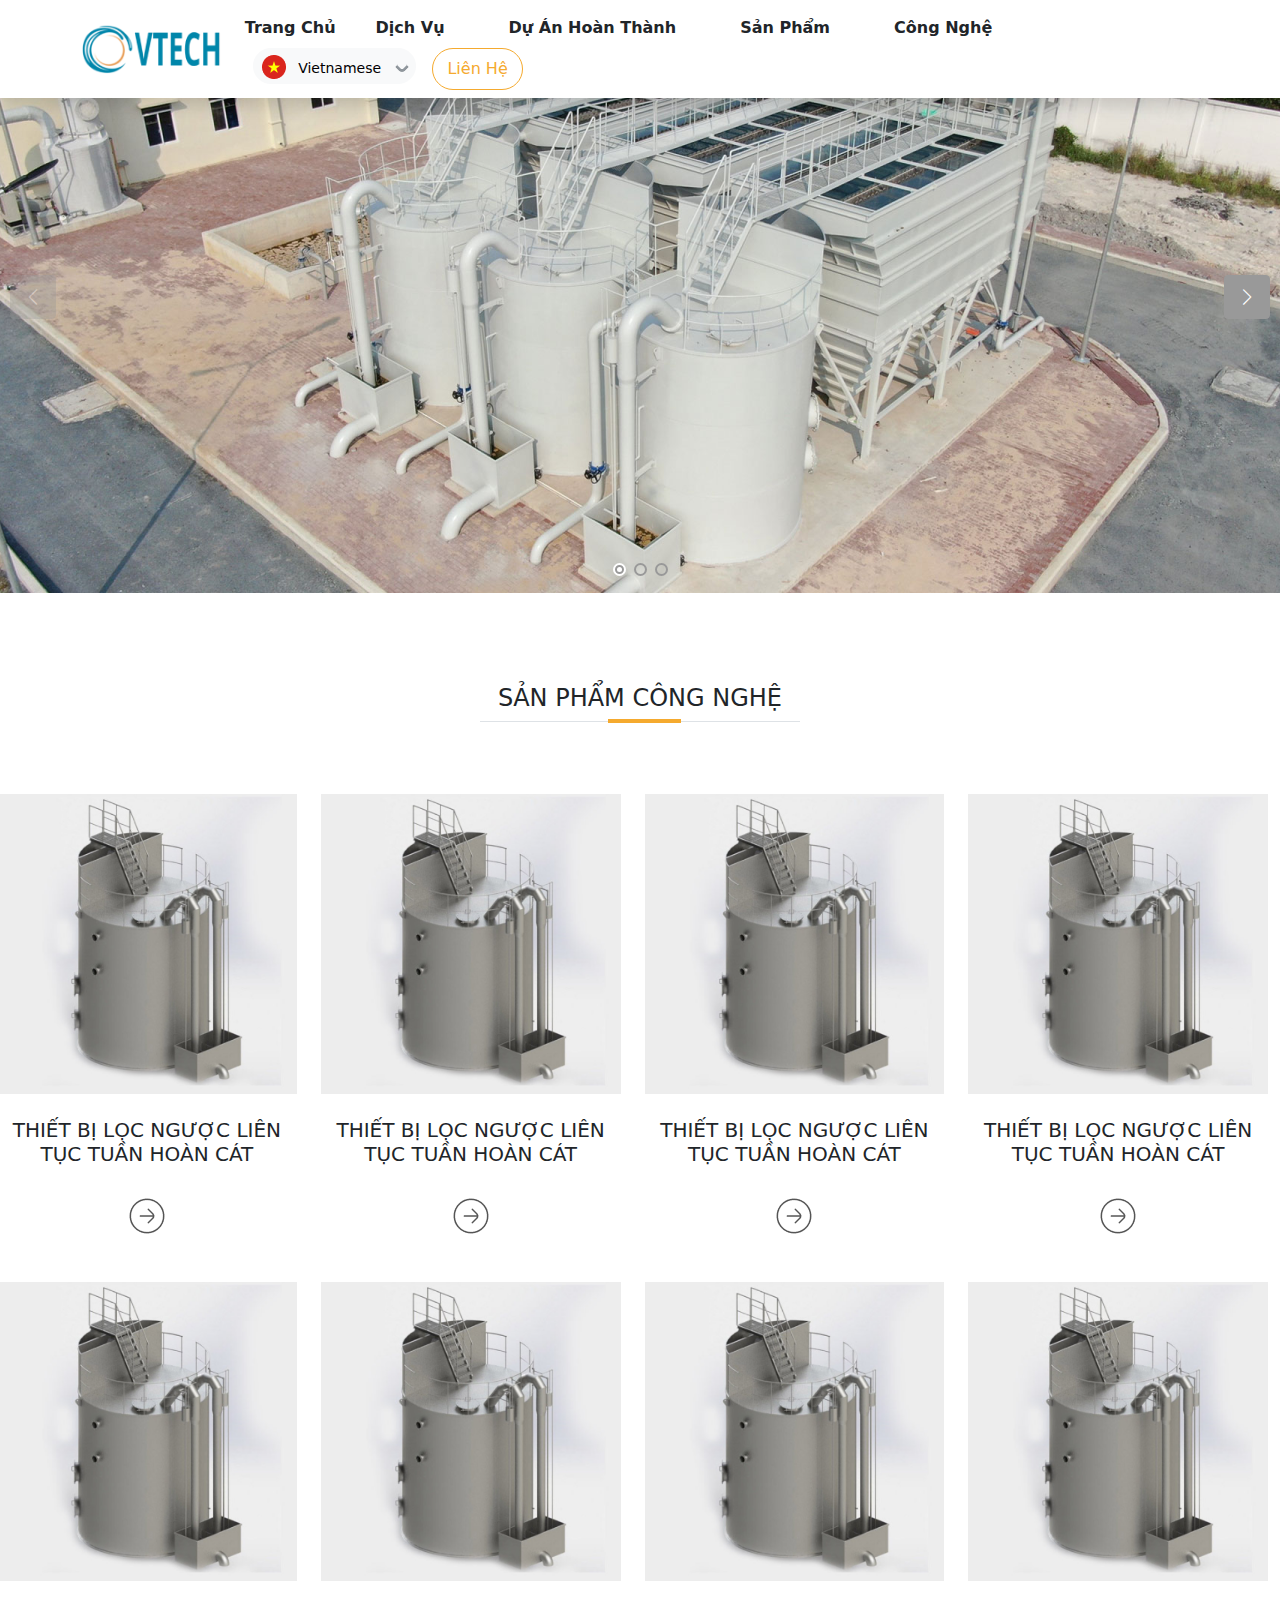
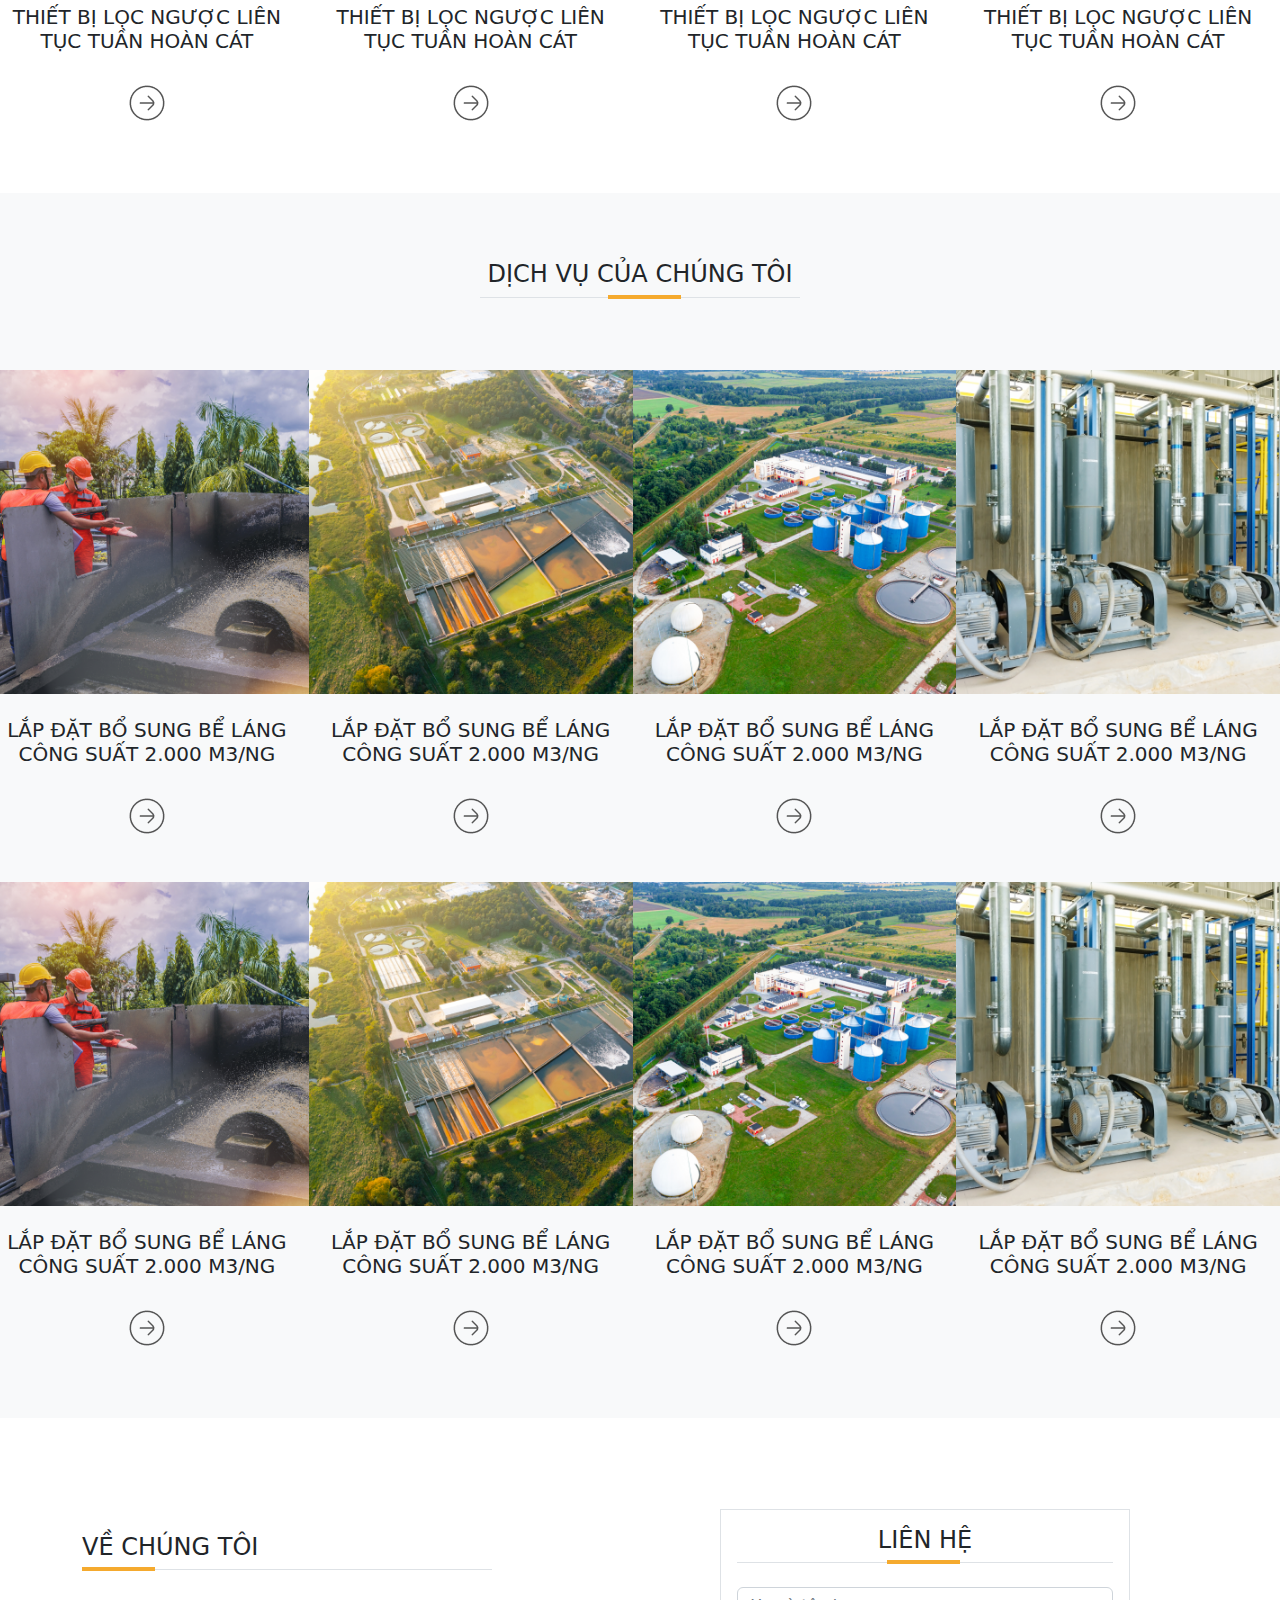
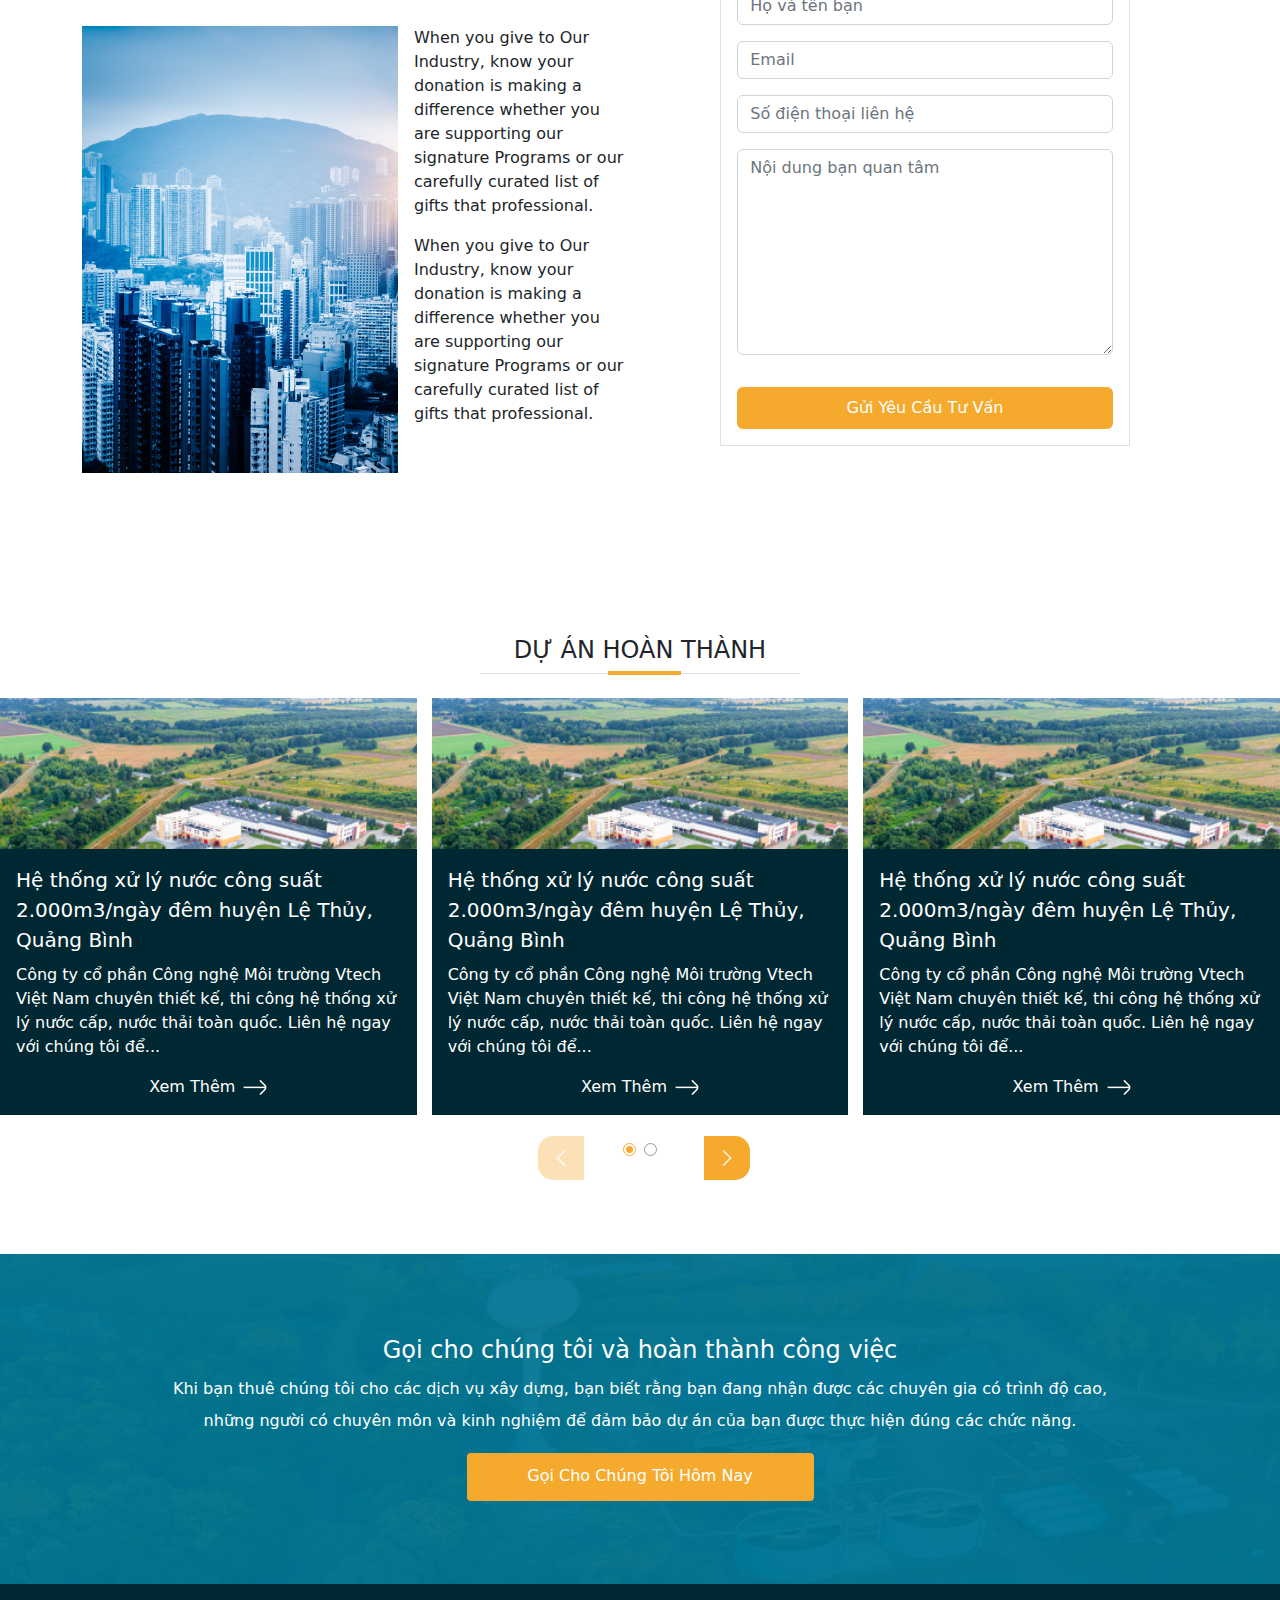
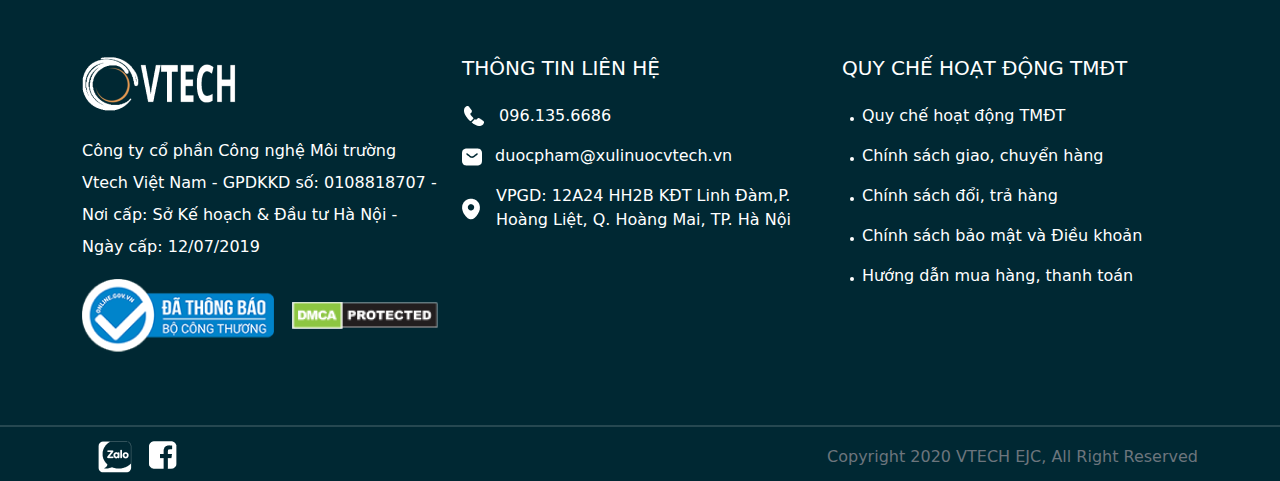
<file: index.html>
<!doctype html>
<html lang="en">
<head>
    <meta charset="utf-8">
    <meta name="viewport" content="width=device-width, initial-scale=1">
    <title>Vtech</title>
    <link href="./plugins/bootstrap@5.2.1/css/bootstrap.css" rel="stylesheet">
    <link href="./plugins/swiper@8/swiper-bundle.min.css" rel="stylesheet">
    <link href="./styles/home.css" rel="stylesheet">
    <link href="./styles/common.css" rel="stylesheet">
</head>
<body>
    <header>
        <section class="desktop fixed-top bg-white shadow">
            <div class="container">
                <nav class="navbar navbar-expand-lg sticky-top bg-white d-flex justify-content-around">
                    <a class="navbar-brand" href="#"><img src="./images/logo.png" alt="logo" class="img-fluid"></a>
                    <ul class="nav">
                        <li class="nav-item pr-4 fw-bold"><a href="#" class="nav-link link-dark px-2 active" aria-current="page">Trang Chủ</a></li>
                        <li class="nav-item px-4 fw-bold"><a href="#" class="nav-link link-dark px-2">Dịch Vụ</a></li>
                        <li class="nav-item px-4 fw-bold"><a href="#" class="nav-link link-dark px-2">Dự Án Hoàn Thành</a></li>
                        <li class="nav-item px-4 fw-bold"><a href="#" class="nav-link link-dark px-2">Sản Phẩm</a></li>
                        <li class="nav-item px-4 fw-bold"><a href="#" class="nav-link link-dark px-2">Công Nghệ</a></li>
                        <li class="nav-item px-3">
                            <div class="dropdown">
                                <button class="btn btn-light dropdown-toggle btn-sm rounded-pill" type="button" data-bs-toggle="dropdown" aria-expanded="false">
                                    <span><img class="align-text-top img-fluid" src="./images/flags/vn.png" alt="vn"></span>
                                    <span class="px-2 align-bottom">Vietnamese</span>
                                </button>
                                <ul class="dropdown-menu">
                                    <li>
                                        <a class="dropdown-item mb-3 active" href="#"><img class="align-bottom img-fluid" src="./images/flags/vn-1.png" alt="vn"><small class="px-3">Vietnamese</small></a>
                                    </li>
                                    <li>
                                        <a class="dropdown-item" href="#"><img class="align-bottom img-fluid" src="./images/flags/us-1.png" alt="us"><small class="px-3">English</small></a>
                                    </li>
                                </ul>
                            </div>
                        </li>
                        <li class="nav-item contact"><a href="#" class="nav-link link-dark px-2 border rounded-pill text-center">Liên Hệ</a></li>
                    </ul>
                </nav>
            </div>
        </section>
        <section class="mobile position-relative" style="display: none">
            <div class="d-flex justify-content-between align-items-center">
                <a data-bs-toggle="offcanvas" href="#offcanvas" role="button" aria-controls="offcanvasMenu">
                    <span class="menu" data-class="left">
                        <span class="line"></span>
                        <span class="line short"></span>
                        <span class="line"></span>
                    </span>
                </a>
                <a class="px-3" href="#"><img src="./images/logo.png" alt="logo" class="img-fluid"></a>
                <div class="contact"><a href="#" class="px-4 py-2 rounded-pill text-center text-decoration-none">Liên Hệ</a></div>
            </div>
            <div class="offcanvas offcanvas-start" tabindex="-1" id="offcanvas" aria-labelledby="offcanvasMenu">
                <div class="offcanvas-header justify-content-start">
                    <a data-bs-dismiss="offcanvas" aria-label="Close" type="button">
                        <span class="menu" data-class="left">
                            <span class="line"></span>
                            <span class="line short"></span>
                            <span class="line"></span>
                        </span>
                    </a>
                    <a class="px-5 mx-3" href="#"><img src="./images/logo.png" alt="logo" class="img-fluid"></a>
                </div>
                <div class="offcanvas-body">
                    <ul class="nav d-flex flex-column mb-3">
                        <li class="nav-item fw-bold"><a href="#" class="nav-link link-dark px-2 active" aria-current="page">Trang Chủ</a></li>
                        <li class="nav-item fw-bold"><a href="#" class="nav-link link-dark px-2">Dịch Vụ</a></li>
                        <li class="nav-item fw-bold"><a href="#" class="nav-link link-dark px-2">Dự Án Hoàn Thành</a></li>
                        <li class="nav-item fw-bold"><a href="#" class="nav-link link-dark px-2">Sản Phẩm</a></li>
                        <li class="nav-item fw-bold"><a href="#" class="nav-link link-dark px-2">Công Nghệ</a></li>
                        <li class="nav-item">
                            <div class="dropdown">
                                <button class="btn btn-light dropdown-toggle btn-sm rounded-pill" type="button" data-bs-toggle="dropdown" aria-expanded="false">
                                    <span><img class="align-text-top img-fluid" src="./images/flags/vn.png" alt="vn"></span>
                                    <span class="px-2 align-bottom">Vietnamese</span>
                                </button>
                                <ul class="dropdown-menu">
                                    <li>
                                        <a class="dropdown-item mb-3 active" href="#"><img class="align-bottom img-fluid" src="./images/flags/vn-1.png" alt="vn"><small class="px-3">Vietnamese</small></a>
                                    </li>
                                    <li>
                                        <a class="dropdown-item" href="#"><img class="align-bottom img-fluid" src="./images/flags/us-1.png" alt="us"><small class="px-3">English</small></a>
                                    </li>
                                </ul>
                            </div>
                        </li>
                    </ul>
                </div>
            </div>
        </section>
        <section class="home-slider">
            <div class="swiper">
                <div class="swiper-wrapper">
                    <div class="swiper-slide"><img data-src="./images/banner.png" src="./images/banner.png" class="swiper-lazy w-100" alt="banner"></div>
                    <div class="swiper-slide"><img data-src="./images/banner-1.png" src="./images/banner-1.png" class="swiper-lazy w-100" alt="banner-1"></div>
                    <div class="swiper-slide"><img data-src="./images/banner-1.png" src="./images/banner-1.png" class="swiper-lazy w-100" alt="banner-1"></div>
                </div>
                <div class="swiper-pagination"></div>
                <div class="swiper-button-prev"></div>
                <div class="swiper-button-next"></div>
            </div>
        </section>
    </header>
    <main>
        <section class="home-product">
            <h2 class="text-center border-bottom m-auto pb-2 w-25 position-relative fs-4">SẢN PHẨM CÔNG NGHỆ</h2>
            <div class="row g-4 py-5 row-cols-1 row-cols-lg-4">
                <div class="col">
                    <div class="feature position-relative mb-4">
                        <div class="intro">
                            <a href="product.html"><img src="./images/products/product-1.png" class="w-100" alt="product"></a>
                            <h3 class="fs-5 py-4 text-center">THIẾT BỊ LỌC NGƯỢC LIÊN TỤC TUẦN HOÀN CÁT</h3>
                            <a href="#" class="d-flex justify-content-center align-items-center"><img src="./images/icons/icon-1.png" class="img-fluid" alt="icon"></a>
                        </div>
                        <div class="desc w-100 position-absolute text-center text-white d-flex justify-content-center align-items-center flex-column px-3 invisible">
                            <h3 class="fs-3 py-4 text-center">THIẾT BỊ LỌC NGƯỢC LIÊN TỤC TUẦN HOÀN CÁT</h3>
                            <p class="lh-lg">At Nordic Water, we are passionate about what we do. We know how important it is. Many people take clean water for granted and assume there is an unlimited supply available.</p>
                            <a href="#" class="d-flex justify-content-center align-items-center"><img src="./images/icons/icon-2.png" class="img-fluid" alt="icon"></a>
                        </div>
                    </div>
                </div>
                <div class="col">
                    <div class="feature position-relative mb-4">
                        <div class="intro">
                            <a href="product.html"><img src="./images/products/product-1.png" class="w-100" alt="product"></a>
                            <h3 class="fs-5 py-4 text-center">THIẾT BỊ LỌC NGƯỢC LIÊN TỤC TUẦN HOÀN CÁT</h3>
                            <a href="#" class="d-flex justify-content-center align-items-center"><img src="./images/icons/icon-1.png" class="img-fluid" alt="icon"></a>
                        </div>
                        <div class="desc w-100 position-absolute text-center text-white d-flex justify-content-center align-items-center flex-column px-3 invisible">
                            <h3 class="fs-3 py-4 text-center">THIẾT BỊ LỌC NGƯỢC LIÊN TỤC TUẦN HOÀN CÁT</h3>
                            <p class="lh-lg">At Nordic Water, we are passionate about what we do. We know how important it is. Many people take clean water for granted and assume there is an unlimited supply available.</p>
                            <a href="#" class="d-flex justify-content-center align-items-center"><img src="./images/icons/icon-2.png" class="img-fluid" alt="icon"></a>
                        </div>
                    </div>
                </div>
                <div class="col">
                    <div class="feature position-relative mb-4">
                        <div class="intro">
                            <a href="product.html"><img src="./images/products/product-1.png" class="w-100" alt="product"></a>
                            <h3 class="fs-5 py-4 text-center">THIẾT BỊ LỌC NGƯỢC LIÊN TỤC TUẦN HOÀN CÁT</h3>
                            <a href="#" class="d-flex justify-content-center align-items-center"><img src="./images/icons/icon-1.png" class="img-fluid" alt="icon"></a>
                        </div>
                        <div class="desc w-100 position-absolute text-center text-white d-flex justify-content-center align-items-center flex-column px-3 invisible">
                            <h3 class="fs-3 py-4 text-center">THIẾT BỊ LỌC NGƯỢC LIÊN TỤC TUẦN HOÀN CÁT</h3>
                            <p class="lh-lg">At Nordic Water, we are passionate about what we do. We know how important it is. Many people take clean water for granted and assume there is an unlimited supply available.</p>
                            <a href="#" class="d-flex justify-content-center align-items-center"><img src="./images/icons/icon-2.png" class="img-fluid" alt="icon"></a>
                        </div>
                    </div>
                </div>
                <div class="col">
                    <div class="feature position-relative mb-4">
                        <div class="intro">
                            <a href="product.html"><img src="./images/products/product-1.png" class="w-100" alt="product"></a>
                            <h3 class="fs-5 py-4 text-center">THIẾT BỊ LỌC NGƯỢC LIÊN TỤC TUẦN HOÀN CÁT</h3>
                            <a href="#" class="d-flex justify-content-center align-items-center"><img src="./images/icons/icon-1.png" class="img-fluid" alt="icon"></a>
                        </div>
                        <div class="desc w-100 position-absolute text-center text-white d-flex justify-content-center align-items-center flex-column px-3 invisible">
                            <h3 class="fs-3 py-4 text-center">THIẾT BỊ LỌC NGƯỢC LIÊN TỤC TUẦN HOÀN CÁT</h3>
                            <p class="lh-lg">At Nordic Water, we are passionate about what we do. We know how important it is. Many people take clean water for granted and assume there is an unlimited supply available.</p>
                            <a href="#" class="d-flex justify-content-center align-items-center"><img src="./images/icons/icon-2.png" class="img-fluid" alt="icon"></a>
                        </div>
                    </div>
                </div>
                <div class="col">
                    <div class="feature position-relative mb-4">
                        <div class="intro">
                            <a href="product.html"><img src="./images/products/product-1.png" class="w-100" alt="product"></a>
                            <h3 class="fs-5 py-4 text-center">THIẾT BỊ LỌC NGƯỢC LIÊN TỤC TUẦN HOÀN CÁT</h3>
                            <a href="#" class="d-flex justify-content-center align-items-center"><img src="./images/icons/icon-1.png" class="img-fluid" alt="icon"></a>
                        </div>
                        <div class="desc w-100 position-absolute text-center text-white d-flex justify-content-center align-items-center flex-column px-3 invisible">
                            <h3 class="fs-3 py-4 text-center">THIẾT BỊ LỌC NGƯỢC LIÊN TỤC TUẦN HOÀN CÁT</h3>
                            <p class="lh-lg">At Nordic Water, we are passionate about what we do. We know how important it is. Many people take clean water for granted and assume there is an unlimited supply available.</p>
                            <a href="#" class="d-flex justify-content-center align-items-center"><img src="./images/icons/icon-2.png" class="img-fluid" alt="icon"></a>
                        </div>
                    </div>
                </div>
                <div class="col">
                    <div class="feature position-relative mb-4">
                        <div class="intro">
                            <a href="product.html"><img src="./images/products/product-1.png" class="w-100" alt="product"></a>
                            <h3 class="fs-5 py-4 text-center">THIẾT BỊ LỌC NGƯỢC LIÊN TỤC TUẦN HOÀN CÁT</h3>
                            <a href="#" class="d-flex justify-content-center align-items-center"><img src="./images/icons/icon-1.png" class="img-fluid" alt="icon"></a>
                        </div>
                        <div class="desc w-100 position-absolute text-center text-white d-flex justify-content-center align-items-center flex-column px-3 invisible">
                            <h3 class="fs-3 py-4 text-center">THIẾT BỊ LỌC NGƯỢC LIÊN TỤC TUẦN HOÀN CÁT</h3>
                            <p class="lh-lg">At Nordic Water, we are passionate about what we do. We know how important it is. Many people take clean water for granted and assume there is an unlimited supply available.</p>
                            <a href="#" class="d-flex justify-content-center align-items-center"><img src="./images/icons/icon-2.png" class="img-fluid" alt="icon"></a>
                        </div>
                    </div>
                </div>
                <div class="col">
                    <div class="feature position-relative mb-4">
                        <div class="intro">
                            <a href="product.html"><img src="./images/products/product-1.png" class="w-100" alt="product"></a>
                            <h3 class="fs-5 py-4 text-center">THIẾT BỊ LỌC NGƯỢC LIÊN TỤC TUẦN HOÀN CÁT</h3>
                            <a href="#" class="d-flex justify-content-center align-items-center"><img src="./images/icons/icon-1.png" class="img-fluid" alt="icon"></a>
                        </div>
                        <div class="desc w-100 position-absolute text-center text-white d-flex justify-content-center align-items-center flex-column px-3 invisible">
                            <h3 class="fs-3 py-4 text-center">THIẾT BỊ LỌC NGƯỢC LIÊN TỤC TUẦN HOÀN CÁT</h3>
                            <p class="lh-lg">At Nordic Water, we are passionate about what we do. We know how important it is. Many people take clean water for granted and assume there is an unlimited supply available.</p>
                            <a href="#" class="d-flex justify-content-center align-items-center"><img src="./images/icons/icon-2.png" class="img-fluid" alt="icon"></a>
                        </div>
                    </div>
                </div>
                <div class="col">
                    <div class="feature position-relative mb-4">
                        <div class="intro">
                            <a href="product.html"><img src="./images/products/product-1.png" class="w-100" alt="product"></a>
                            <h3 class="fs-5 py-4 text-center">THIẾT BỊ LỌC NGƯỢC LIÊN TỤC TUẦN HOÀN CÁT</h3>
                            <a href="#" class="d-flex justify-content-center align-items-center"><img src="./images/icons/icon-1.png" class="img-fluid" alt="icon"></a>
                        </div>
                        <div class="desc w-100 position-absolute text-center text-white d-flex justify-content-center align-items-center flex-column px-3 invisible">
                            <h3 class="fs-3 py-4 text-center">THIẾT BỊ LỌC NGƯỢC LIÊN TỤC TUẦN HOÀN CÁT</h3>
                            <p class="lh-lg">At Nordic Water, we are passionate about what we do. We know how important it is. Many people take clean water for granted and assume there is an unlimited supply available.</p>
                            <a href="#" class="d-flex justify-content-center align-items-center"><img src="./images/icons/icon-2.png" class="img-fluid" alt="icon"></a>
                        </div>
                    </div>
                </div>
            </div>
        </section>
        <section class="home-service bg-light">
            <h2 class="text-center border-bottom m-auto pb-2 w-25 position-relative fs-4">DỊCH VỤ CỦA CHÚNG TÔI</h2>
            <div class="row g-4 py-5 row-cols-1 row-cols-lg-4">
                <div class="col p-0">
                    <div class="feature position-relative mb-4">
                        <div class="intro">
                            <a href="#"><img src="./images/products/product-4.png" class="w-100" alt="product"></a>
                            <h3 class="fs-5 py-4 text-center">LẮP ĐẶT BỔ SUNG BỂ LÁNG CÔNG SUẤT 2.000 M3/NG</h3>
                            <a href="#" class="d-flex justify-content-center align-items-center"><img src="./images/icons/icon-1.png" class="img-fluid" alt="icon"></a>
                        </div>
                    </div>
                </div>
                <div class="col p-0">
                    <div class="feature position-relative mb-4">
                        <div class="intro">
                            <a href="#"><img src="./images/products/product-5.png" class="w-100" alt="product"></a>
                            <h3 class="fs-5 py-4 text-center">LẮP ĐẶT BỔ SUNG BỂ LÁNG CÔNG SUẤT 2.000 M3/NG</h3>
                            <a href="#" class="d-flex justify-content-center align-items-center"><img src="./images/icons/icon-1.png" class="img-fluid" alt="icon"></a>
                        </div>
                    </div>
                </div>
                <div class="col p-0">
                    <div class="feature position-relative mb-4">
                        <div class="intro">
                            <a href="#"><img src="./images/products/product-6.png" class="w-100" alt="product"></a>
                            <h3 class="fs-5 py-4 text-center">LẮP ĐẶT BỔ SUNG BỂ LÁNG CÔNG SUẤT 2.000 M3/NG</h3>
                            <a href="#" class="d-flex justify-content-center align-items-center"><img src="./images/icons/icon-1.png" class="img-fluid" alt="icon"></a>
                        </div>
                    </div>
                </div>
                <div class="col p-0">
                    <div class="feature position-relative mb-4">
                        <div class="intro">
                            <a href="#"><img src="./images/products/product-7.png" class="w-100" alt="product"></a>
                            <h3 class="fs-5 py-4 text-center">LẮP ĐẶT BỔ SUNG BỂ LÁNG CÔNG SUẤT 2.000 M3/NG</h3>
                            <a href="#" class="d-flex justify-content-center align-items-center"><img src="./images/icons/icon-1.png" class="img-fluid" alt="icon"></a>
                        </div>
                    </div>
                </div>
                <div class="col p-0">
                    <div class="feature position-relative mb-4">
                        <div class="intro">
                            <a href="#"><img src="./images/products/product-4.png" class="w-100" alt="product"></a>
                            <h3 class="fs-5 py-4 text-center">LẮP ĐẶT BỔ SUNG BỂ LÁNG CÔNG SUẤT 2.000 M3/NG</h3>
                            <a href="#" class="d-flex justify-content-center align-items-center"><img src="./images/icons/icon-1.png" class="img-fluid" alt="icon"></a>
                        </div>
                    </div>
                </div>
                <div class="col p-0">
                    <div class="feature position-relative mb-4">
                        <div class="intro">
                            <a href="#"><img src="./images/products/product-5.png" class="w-100" alt="product"></a>
                            <h3 class="fs-5 py-4 text-center">LẮP ĐẶT BỔ SUNG BỂ LÁNG CÔNG SUẤT 2.000 M3/NG</h3>
                            <a href="#" class="d-flex justify-content-center align-items-center"><img src="./images/icons/icon-1.png" class="img-fluid" alt="icon"></a>
                        </div>
                    </div>
                </div>
                <div class="col p-0">
                    <div class="feature position-relative mb-4">
                        <div class="intro">
                            <a href="#"><img src="./images/products/product-6.png" class="w-100" alt="product"></a>
                            <h3 class="fs-5 py-4 text-center">LẮP ĐẶT BỔ SUNG BỂ LÁNG CÔNG SUẤT 2.000 M3/NG</h3>
                            <a href="#" class="d-flex justify-content-center align-items-center"><img src="./images/icons/icon-1.png" class="img-fluid" alt="icon"></a>
                        </div>
                    </div>
                </div>
                <div class="col p-0">
                    <div class="feature position-relative mb-4">
                        <div class="intro">
                            <a href="#"><img src="./images/products/product-7.png" class="w-100" alt="product"></a>
                            <h3 class="fs-5 py-4 text-center">LẮP ĐẶT BỔ SUNG BỂ LÁNG CÔNG SUẤT 2.000 M3/NG</h3>
                            <a href="#" class="d-flex justify-content-center align-items-center"><img src="./images/icons/icon-1.png" class="img-fluid" alt="icon"></a>
                        </div>
                    </div>
                </div>
            </div>
        </section>
        <section class="home-about-us">
            <div class="container">
                <div class="row">
                    <div class="col-sm-7 col-md-6 mb-sm-5">
                        <h2 class="text-left border-bottom w-75 pb-2 position-relative fs-4 pt-4">VỀ CHÚNG TÔI</h2><br/>
                        <div class="d-flex pt-4 description">
                            <div class="flex-shrink-0 mb-4">
                                <img src="./images/image-1.png" alt="image" class="w-100">
                            </div>
                            <div class="flex-grow-1 ms-3">
                                <p>When you give to Our Industry, know your donation is making a difference whether you are supporting our signature Programs or our carefully curated list of gifts that professional.</p>
                                <p>When you give to Our Industry, know your donation is making a difference whether you are supporting our signature Programs or our carefully curated list of gifts that professional.</p>
                            </div>
                        </div>
                        <div class="mb-description" style="display: none">
                            <div>
                                <p>When you give to Our Industry, know your donation is making a difference whether you are supporting our signature Programs or our carefully curated list of gifts that professional.</p>
                                <p>When you give to Our Industry, know your donation is making a difference whether you are supporting our signature Programs or our carefully curated list of gifts that professional.</p>
                            </div>
                            <div>
                                <img src="./images/image-1.png" alt="image" class="w-100">
                            </div>
                        </div>
                    </div>
                    <div class="col-sm-5 col-md-6">
                        <div class="contact-form w-75 m-auto border p-3">
                            <h2 class="border-bottom m-auto text-center pb-2 position-relative fs-4">LIÊN HỆ</h2><br/>
                            <form class="form-contact">
                                <div class="mb-3">
                                    <input type="text" class="form-control" aria-describedby="name" placeholder="Họ và tên bạn" aria-label="">
                                </div>
                                <div class="mb-3">
                                    <input type="email" class="form-control" aria-describedby="email" placeholder="Email" aria-label="">
                                </div>
                                <div class="mb-3">
                                    <input type="text" class="form-control" aria-describedby="phone" placeholder="Số điện thoại liên hệ" aria-label="">
                                </div>
                                <div class="mb-3">
                                    <textarea class="form-control" rows="8" placeholder="Nội dung bạn quan tâm" aria-label=""></textarea>
                                </div>
                                <button type="submit" class="btn w-100 text-white mt-3 p-2">Gửi Yêu Cầu Tư Vấn</button>
                            </form>
                        </div>
                    </div>
                </div>
            </div>
        </section>
        <section class="home-complete-project">
            <h2 class="text-center border-bottom m-auto pb-2 w-25 position-relative fs-4">DỰ ÁN HOÀN THÀNH</h2><br/>
            <aside class="swiper">
                <div class="swiper-wrapper">
                    <div class="swiper-slide position-relative">
                        <img src="./images/products/product-6.png" class="w-100" alt="product">
                        <div class="item position-absolute bottom-0 text-white d-sm-flex flex-sm-column flex-sm-wrap w-100">
                            <h5 class="fs-5 lh-base">Hệ thống xử lý nước công suất 2.000m3/ngày đêm huyện Lệ Thủy, Quảng Bình</h5>
                            <p>Công ty cổ phần Công nghệ Môi trường Vtech Việt Nam chuyên thiết kế, thi công hệ thống xử lý nước cấp, nước thải toàn quốc. Liên hệ ngay với chúng tôi để...</p>
                            <a href="#" class="d-sm-block text-white text-decoration-none text-center"><span class="pe-2">Xem Thêm</span><img src="./images/icons/icon-2.png" class="img-fluid" alt="icon"></a>
                        </div>
                    </div>
                    <div class="swiper-slide position-relative">
                        <img src="./images/products/product-6.png" class="w-100" alt="product">
                        <div class="item position-absolute bottom-0 text-white d-sm-flex flex-sm-column flex-sm-wrap w-100">
                            <h5 class="fs-5 lh-base">Hệ thống xử lý nước công suất 2.000m3/ngày đêm huyện Lệ Thủy, Quảng Bình</h5>
                            <p>Công ty cổ phần Công nghệ Môi trường Vtech Việt Nam chuyên thiết kế, thi công hệ thống xử lý nước cấp, nước thải toàn quốc. Liên hệ ngay với chúng tôi để...</p>
                            <a href="#" class="d-sm-block text-white text-decoration-none text-center"><span class="pe-2">Xem Thêm</span><img src="./images/icons/icon-2.png" class="img-fluid" alt="icon"></a>
                        </div>
                    </div>
                    <div class="swiper-slide position-relative">
                        <img src="./images/products/product-6.png" class="w-100" alt="product">
                        <div class="item position-absolute bottom-0 text-white d-sm-flex flex-sm-column flex-sm-wrap w-100">
                            <h5 class="fs-5 lh-base">Hệ thống xử lý nước công suất 2.000m3/ngày đêm huyện Lệ Thủy, Quảng Bình</h5>
                            <p>Công ty cổ phần Công nghệ Môi trường Vtech Việt Nam chuyên thiết kế, thi công hệ thống xử lý nước cấp, nước thải toàn quốc. Liên hệ ngay với chúng tôi để...</p>
                            <a href="#" class="d-sm-block text-white text-decoration-none text-center"><span class="pe-2">Xem Thêm</span><img src="./images/icons/icon-2.png" class="img-fluid" alt="icon"></a>
                        </div>
                    </div>
                    <div class="swiper-slide position-relative">
                        <img src="./images/products/product-6.png" class="w-100" alt="product">
                        <div class="item position-absolute bottom-0 text-white d-sm-flex flex-sm-column flex-sm-wrap w-100">
                            <h5 class="fs-5 lh-base">Hệ thống xử lý nước công suất 2.000m3/ngày đêm huyện Lệ Thủy, Quảng Bình</h5>
                            <p>Công ty cổ phần Công nghệ Môi trường Vtech Việt Nam chuyên thiết kế, thi công hệ thống xử lý nước cấp, nước thải toàn quốc. Liên hệ ngay với chúng tôi để...</p>
                            <a href="#" class="d-sm-block text-white text-decoration-none text-center"><span class="pe-2">Xem Thêm</span><img src="./images/icons/icon-2.png" class="img-fluid" alt="icon"></a>
                        </div>
                    </div>
                </div>
                <div class="swiper-pagination position-relative py-4 bottom-0"></div>
                <div class="swiper-button-prev"></div>
                <div class="swiper-button-next"></div>
            </aside>
            <aside class="mb-content" style="display: none">
                <div class="container">
                    <div class="position-relative mb-3">
                        <img src="./images/products/product-6.png" class="w-100" alt="product">
                        <div class="item position-absolute bottom-0 text-white d-sm-flex flex-sm-column flex-sm-wrap w-100">
                            <h5 class="fs-5 lh-base">Hệ thống xử lý nước công suất 2.000m3/ngày đêm huyện Lệ Thủy, Quảng Bình</h5>
                            <p>Công ty cổ phần Công nghệ Môi trường Vtech Việt Nam chuyên thiết kế, thi công hệ thống xử lý nước cấp, nước thải toàn quốc. Liên hệ ngay với chúng tôi để...</p>
                            <a href="#" class="d-sm-block text-white text-decoration-none text-center"><span class="pe-2">Xem Thêm</span><img src="./images/icons/icon-2.png" class="img-fluid" alt="icon"></a>
                        </div>
                    </div>
                    <div class="position-relative mb-3">
                        <img src="./images/products/product-6.png" class="w-100" alt="product">
                        <div class="item position-absolute bottom-0 text-white d-sm-flex flex-sm-column flex-sm-wrap w-100">
                            <h5 class="fs-5 lh-base">Hệ thống xử lý nước công suất 2.000m3/ngày đêm huyện Lệ Thủy, Quảng Bình</h5>
                            <p>Công ty cổ phần Công nghệ Môi trường Vtech Việt Nam chuyên thiết kế, thi công hệ thống xử lý nước cấp, nước thải toàn quốc. Liên hệ ngay với chúng tôi để...</p>
                            <a href="#" class="d-sm-block text-white text-decoration-none text-center"><span class="pe-2">Xem Thêm</span><img src="./images/icons/icon-2.png" class="img-fluid" alt="icon"></a>
                        </div>
                    </div>
                    <div class="position-relative mb-3">
                        <img src="./images/products/product-6.png" class="w-100" alt="product">
                        <div class="item position-absolute bottom-0 text-white d-sm-flex flex-sm-column flex-sm-wrap w-100">
                            <h5 class="fs-5 lh-base">Hệ thống xử lý nước công suất 2.000m3/ngày đêm huyện Lệ Thủy, Quảng Bình</h5>
                            <p>Công ty cổ phần Công nghệ Môi trường Vtech Việt Nam chuyên thiết kế, thi công hệ thống xử lý nước cấp, nước thải toàn quốc. Liên hệ ngay với chúng tôi để...</p>
                            <a href="#" class="d-sm-block text-white text-decoration-none text-center"><span class="pe-2">Xem Thêm</span><img src="./images/icons/icon-2.png" class="img-fluid" alt="icon"></a>
                        </div>
                    </div>
                    <div class="position-relative mb-3">
                        <img src="./images/products/product-6.png" class="w-100" alt="product">
                        <div class="item position-absolute bottom-0 text-white d-sm-flex flex-sm-column flex-sm-wrap ">
                            <h5 class="fs-5 lh-base">Hệ thống xử lý nước công suất 2.000m3/ngày đêm huyện Lệ Thủy, Quảng Bình</h5>
                            <p>Công ty cổ phần Công nghệ Môi trường Vtech Việt Nam chuyên thiết kế, thi công hệ thống xử lý nước cấp, nước thải toàn quốc. Liên hệ ngay với chúng tôi để...</p>
                            <a href="#" class="d-sm-block text-white text-decoration-none text-center"><span class="pe-2">Xem Thêm</span><img src="./images/icons/icon-2.png" class="img-fluid" alt="icon"></a>
                        </div>
                    </div>
                </div>
            </aside>
        </section>
    </main>
    <footer>
        <section class="footer-top position-relative">
            <div class="image position-relative"><img src="./images/footer/footer.png" class="w-100" alt="footer"></div>
            <div class="description text-white text-center top-0 start-0 end-0 w-75">
                <h4 class="fs-4">Gọi cho chúng tôi và hoàn thành công việc</h4>
                <p class="lh-lg">Khi bạn thuê chúng tôi cho các dịch vụ xây dựng, bạn biết rằng bạn đang nhận được các chuyên gia có trình độ cao, những người có chuyên môn và kinh nghiệm để đảm bảo dự án của bạn được thực hiện đúng các chức năng.</p>
                <a href="#" class="btn text-white">Gọi Cho Chúng Tôi Hôm Nay</a>
            </div>
        </section>
        <section class="footer-bottom text-white">
            <div class="container">
                <div class="row">
                    <div class="col-sm-4">
                        <br/>
                        <img src="./images/footer/logo-footer.png" class="pt-5 pb-4" alt="logo-footer">
                        <p class="lh-lg">Công ty cổ phần Công nghệ Môi trường Vtech Việt Nam - GPDKKD số: 0108818707 - Nơi cấp: Sở Kế hoạch & Đầu tư Hà Nội - Ngày cấp: 12/07/2019</p>
                        <div class="d-flex justify-content-between align-items-center">
                            <div><img src="./images/footer/footer-1.png" alt="footer-1"></div>
                            <div><img src="./images/footer/footer-2.png" alt="footer-1"></div>
                        </div>
                    </div>
                    <div class="col-sm-4">
                        <br/>
                        <h5 class="pt-5 pb-3">THÔNG TIN LIÊN HỆ</h5>
                        <p class="phone">
                            <img src="./images/footer/call.png" alt="footer-phone" class="pe-2">
                            <span>096.135.6686 </span>
                        </p>
                        <p class="email">
                            <img src="./images/footer/footer-5.png" alt="footer-email" class="pe-2">
                            <span>duocpham@xulinuocvtech.vn</span>
                        </p>
                        <p class="d-flex align-items-center">
                            <span class="flex-shrink-0"><img src="./images/footer/footer-4.png" alt="footer-location" class="pe-2"></span>
                            <span class="flex-grow-1 ms-2">VPGD: 12A24 HH2B KĐT Linh Đàm,P. Hoàng Liệt, Q. Hoàng Mai, TP. Hà Nội</span>
                        </p>
                    </div>
                    <div class="col-sm-4">
                        <br/>
                        <h5 class="pt-5 pb-3">QUY CHẾ HOẠT ĐỘNG TMĐT</h5>
                        <ul class="nav flex-column">
                            <li class="nav-item mb-3"><a href="#" class="nav-link p-0"><span class="d-inline-block bg-white rounded-circle mx-2" style="padding:2px"></span><span class="text-white">Quy chế hoạt động TMĐT</span></a></li>
                            <li class="nav-item mb-3"><a href="#" class="nav-link p-0"><span class="d-inline-block bg-white rounded-circle mx-2" style="padding:2px"></span><span class="text-white">Chính sách giao, chuyển hàng</span></a></li>
                            <li class="nav-item mb-3"><a href="#" class="nav-link p-0"><span class="d-inline-block bg-white rounded-circle mx-2" style="padding:2px"></span><span class="text-white">Chính sách đổi, trả hàng</span></a></li>
                            <li class="nav-item mb-3"><a href="#" class="nav-link p-0"><span class="d-inline-block bg-white rounded-circle mx-2" style="padding:2px"></span><span class="text-white">Chính sách bảo mật và Điều khoản</span></a></li>
                            <li class="nav-item mb-3"><a href="#" class="nav-link p-0"><span class="d-inline-block bg-white rounded-circle mx-2" style="padding:2px"></span><span class="text-white">Hướng dẫn mua hàng, thanh toán</span></a></li>
                        </ul>
                    </div>
                </div>
            </div>
            <br>
            <div class="pt-3 mt-5 position-relative line-top pb-2">
                <div class="container">
                    <div class="d-flex flex-wrap justify-content-between align-items-center">
                        <ul class="nav justify-content-end list-unstyled d-flex">
                            <li class="ms-3"><a class="text-muted" href="#"><img src="./images/footer/zalo.png" alt="zalo"></a></li>
                            <li class="ms-3"><a class="text-muted" href="#"><img src="./images/footer/fa.png" alt="facebook"></a></li>
                        </ul>
                        <div class="d-flex align-items-center">
                            <span class="mb-3 mb-md-0 text-muted">Copyright 2020 VTECH EJC, All Right Reserved</span>
                        </div>
                    </div>
                </div>
            </div>
        </section>
    </footer>
    <script src="./plugins/bootstrap@5.2.1/js/popper.min.js"></script>
    <script src="./plugins/bootstrap@5.2.1/js/bootstrap.min.js"></script>
    <script src="./plugins/jquery-3.6.1.min.js"></script>
    <script src="./plugins/swiper@8/swiper-bundle.min.js"></script>
    <script src="./jscript/swiper.js"></script>
</body>
</html>
</file>
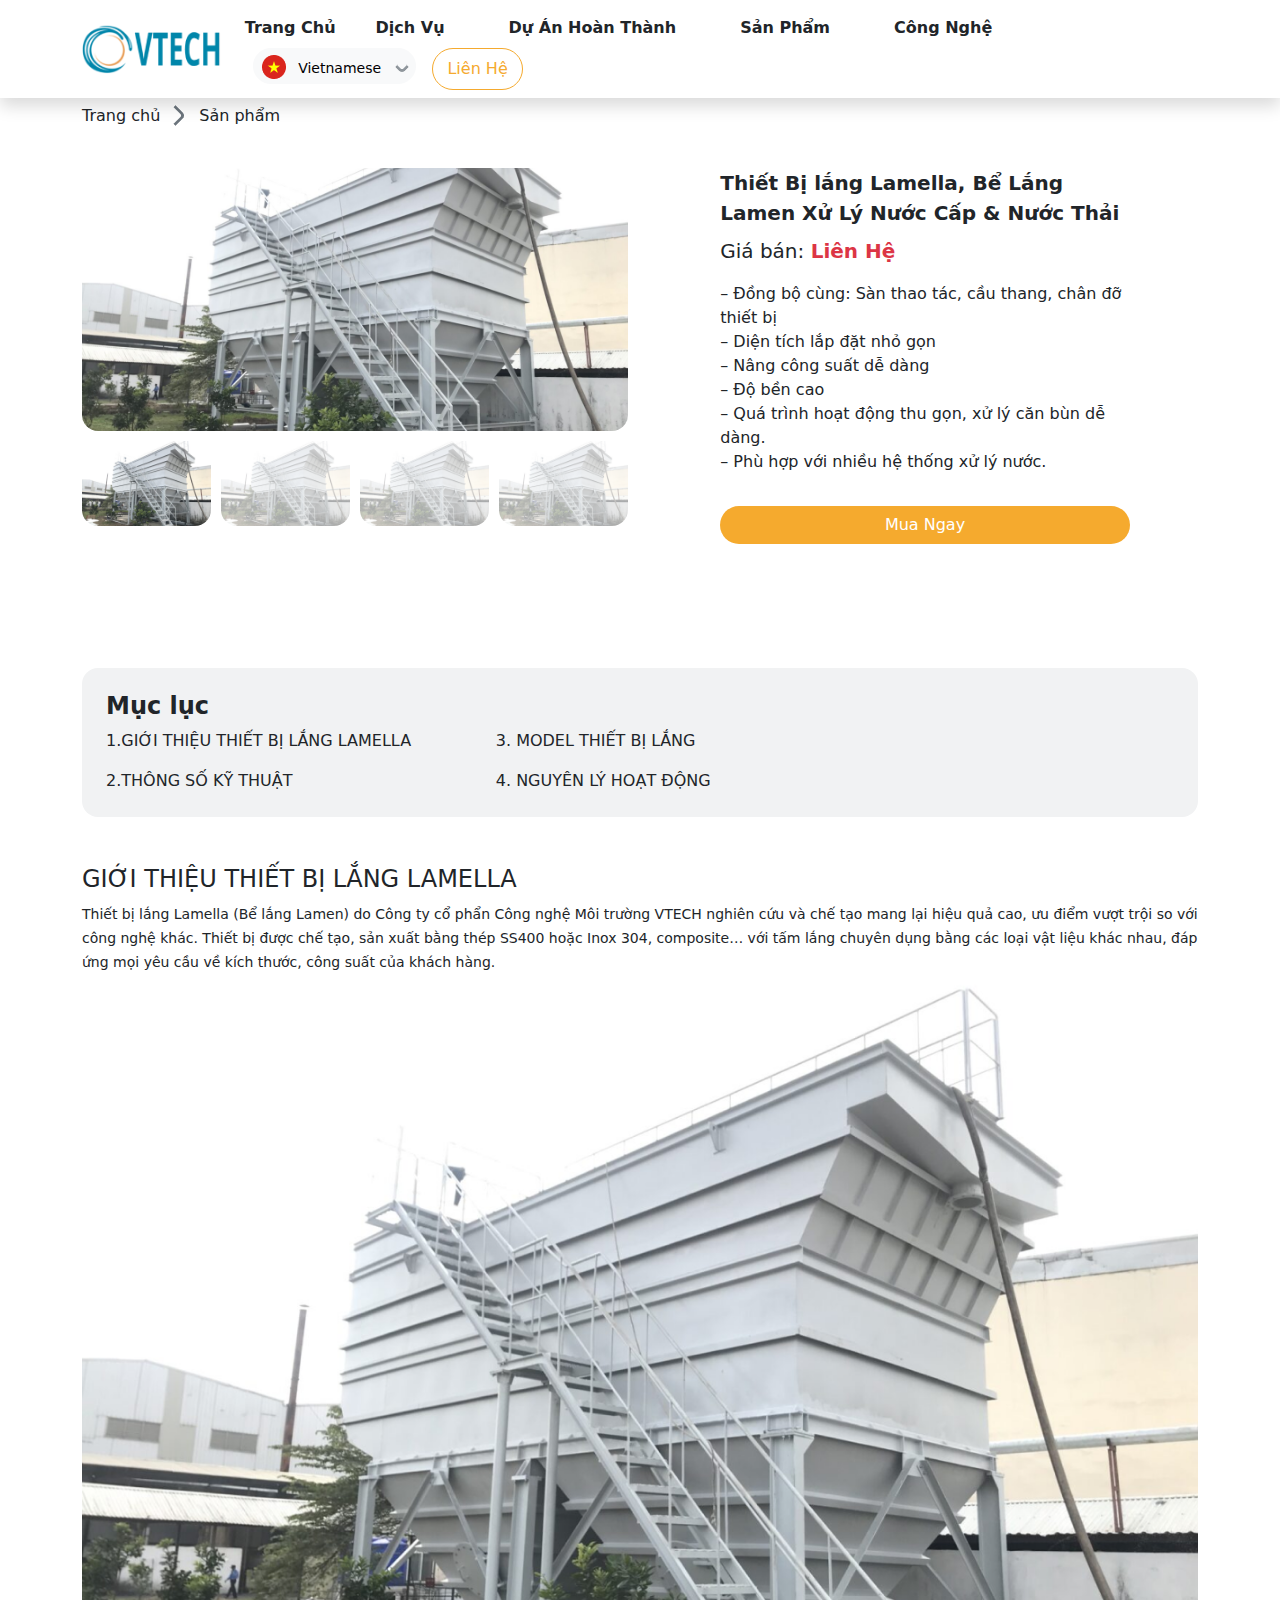
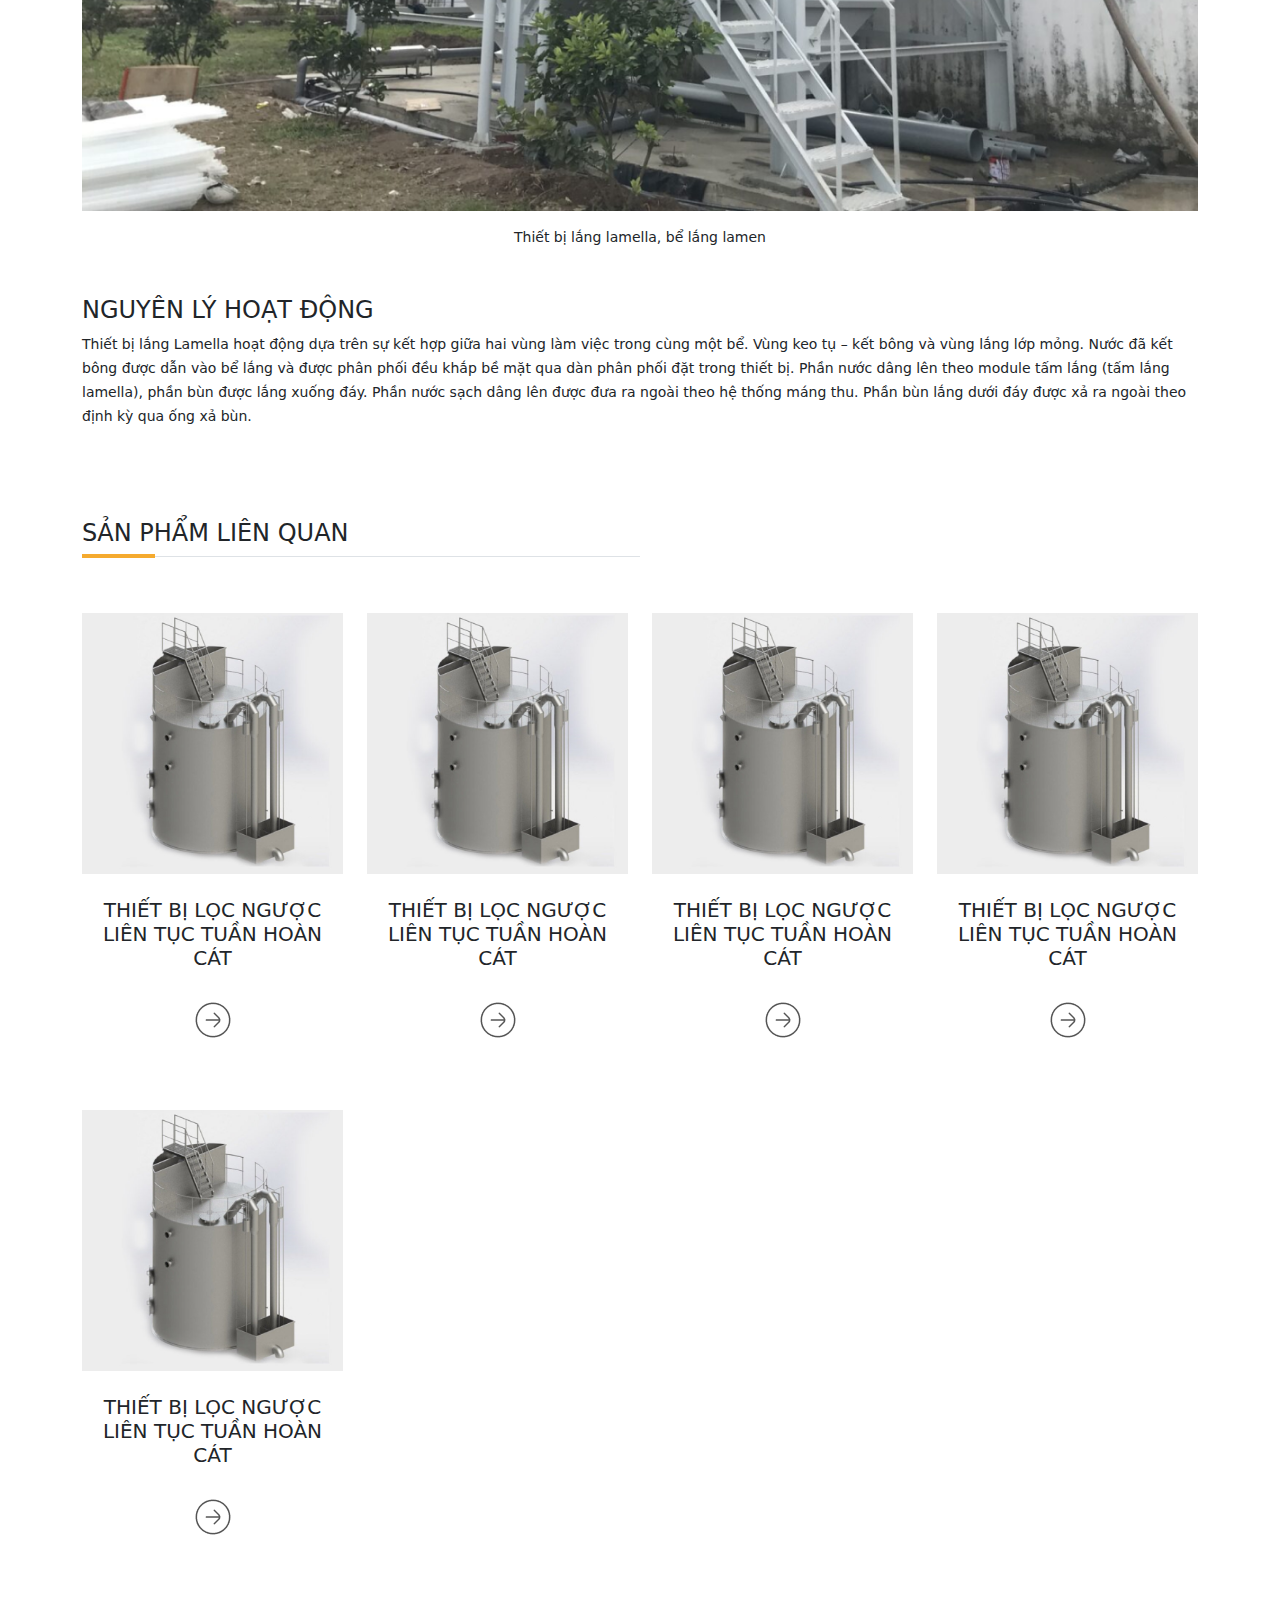
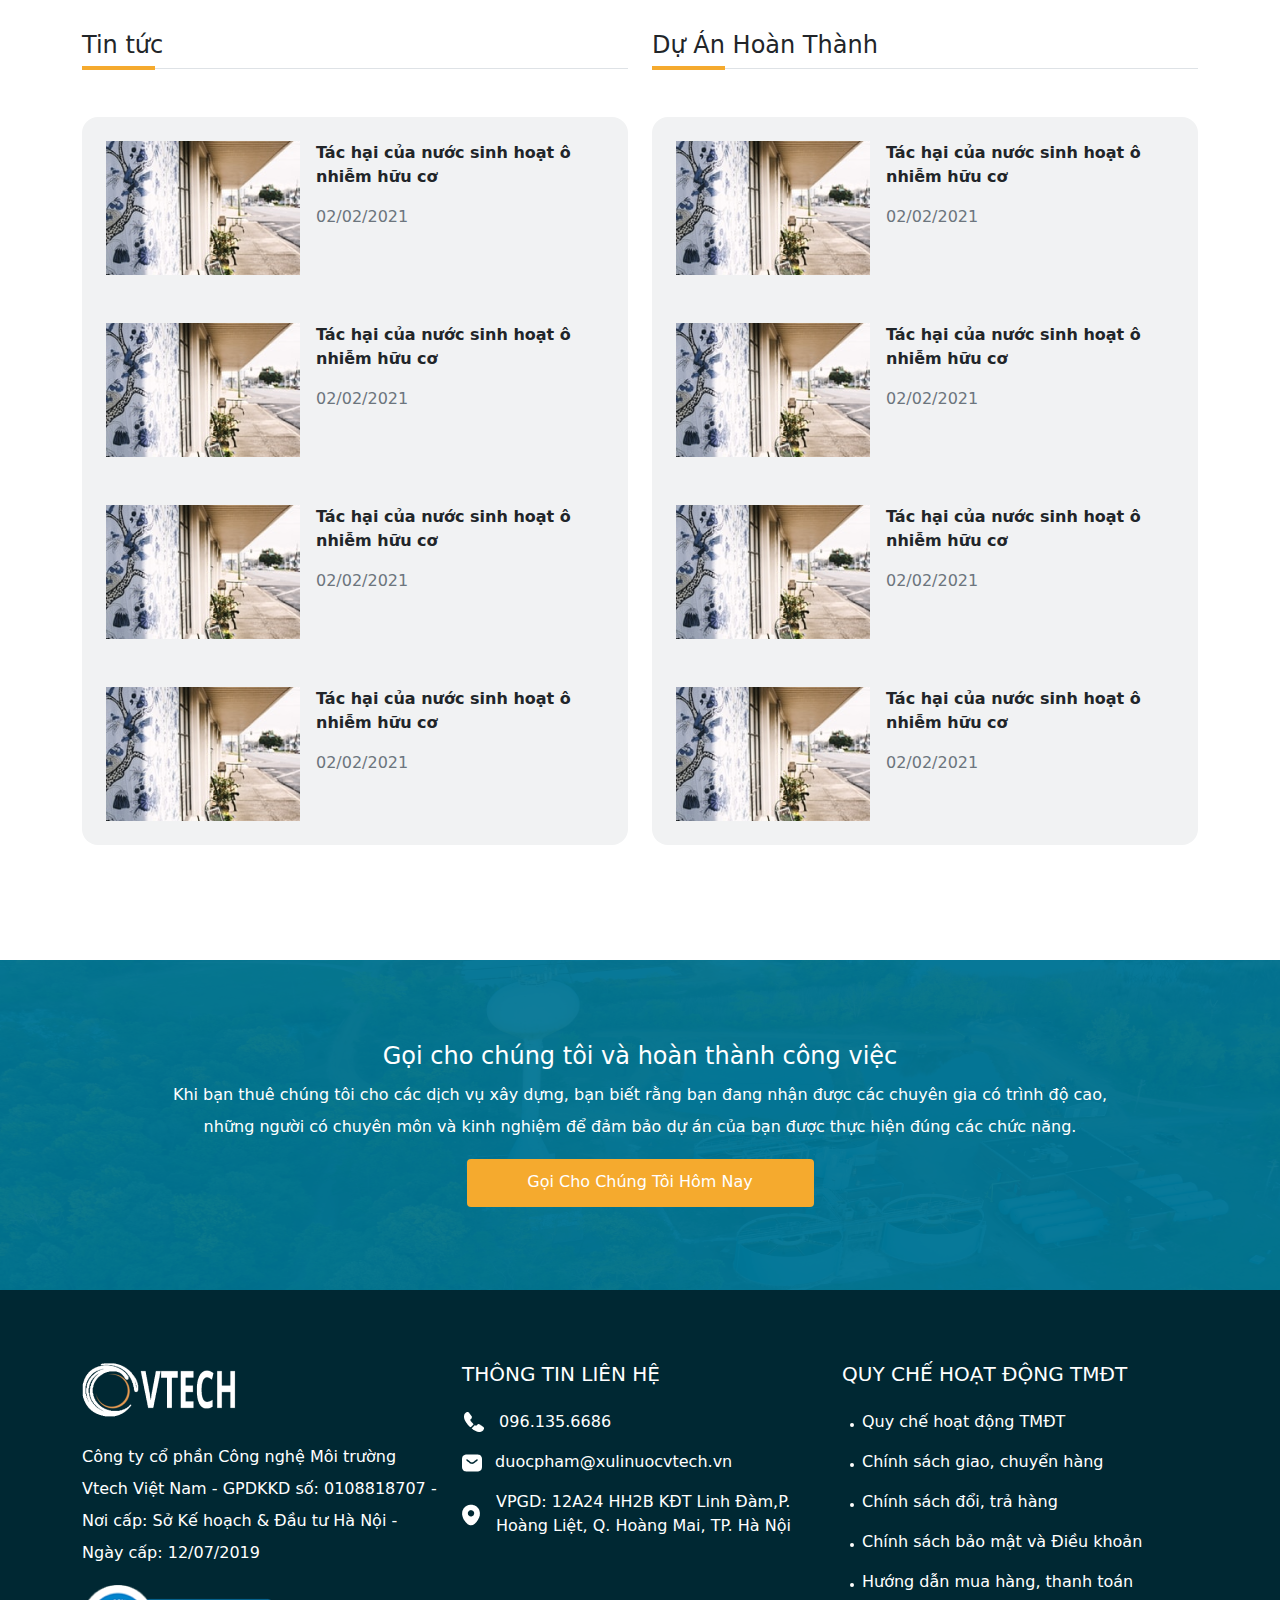
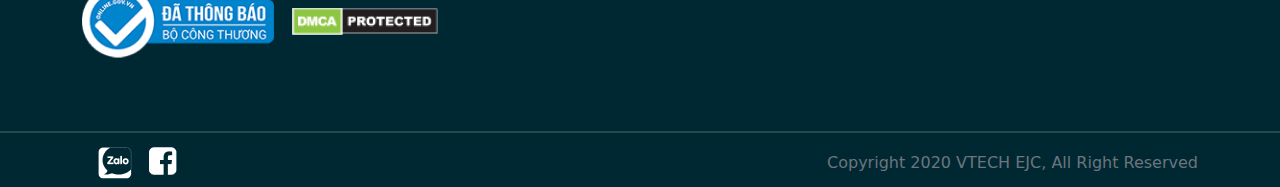
<file: product.html>
<!doctype html>
<html lang="en">
<head>
    <meta charset="utf-8">
    <meta name="viewport" content="width=device-width, initial-scale=1">
    <title>Sản Phẩm</title>
    <link href="./plugins/bootstrap@5.2.1/css/bootstrap.css" rel="stylesheet">
    <link href="./plugins/swiper@8/swiper-bundle.min.css" rel="stylesheet">
    <link href="./styles/home.css" rel="stylesheet">
    <link href="./styles/common.css" rel="stylesheet">
    <link href="./styles/product.css" rel="stylesheet">
</head>
<body>
<header>
    <section class="desktop fixed-top bg-white shadow">
        <div class="container">
            <nav class="navbar navbar-expand-lg sticky-top bg-white d-flex justify-content-around">
                <a class="navbar-brand" href="index.html"><img src="./images/logo.png" alt="logo" class="img-fluid"></a>
                <ul class="nav">
                    <li class="nav-item pr-4 fw-bold"><a href="index.html" class="nav-link link-dark px-2 active" aria-current="page">Trang Chủ</a></li>
                    <li class="nav-item px-4 fw-bold"><a href="#" class="nav-link link-dark px-2">Dịch Vụ</a></li>
                    <li class="nav-item px-4 fw-bold"><a href="#" class="nav-link link-dark px-2">Dự Án Hoàn Thành</a></li>
                    <li class="nav-item px-4 fw-bold"><a href="#" class="nav-link link-dark px-2">Sản Phẩm</a></li>
                    <li class="nav-item px-4 fw-bold"><a href="#" class="nav-link link-dark px-2">Công Nghệ</a></li>
                    <li class="nav-ite px-3">
                        <div class="dropdown">
                            <button class="btn btn-light dropdown-toggle btn-sm rounded-pill" type="button" data-bs-toggle="dropdown" aria-expanded="false">
                                <span><img class="align-text-top img-fluid" src="./images/flags/vn.png" alt="vn"></span>
                                <span class="px-2 align-bottom">Vietnamese</span>
                            </button>
                            <ul class="dropdown-menu">
                                <li>
                                    <a class="dropdown-item mb-3 active" href="#"><img class="align-bottom img-fluid" src="./images/flags/vn-1.png" alt="vn"><small class="px-3">Vietnamese</small></a>
                                </li>
                                <li>
                                    <a class="dropdown-item" href="#"><img class="align-bottom img-fluid" src="./images/flags/us-1.png" alt="us"><small class="px-3">English</small></a>
                                </li>
                            </ul>
                        </div>
                    </li>
                    <li class="nav-item contact"><a href="#" class="nav-link link-dark px-2 border border-warning text-warning rounded-pill text-center">Liên Hệ</a></li>
                </ul>
            </nav>
        </div>
    </section>
    <section class="mobile position-relative shadow" style="display: none">
        <div class="d-flex justify-content-between align-items-center">
            <a data-bs-toggle="offcanvas" href="#offcanvas" role="button" aria-controls="offcanvasMenu">
                    <span class="menu" data-class="left">
                        <span class="line"></span>
                        <span class="line short"></span>
                        <span class="line"></span>
                    </span>
            </a>
            <a class="px-3" href="#"><img src="./images/logo.png" alt="logo" class="img-fluid"></a>
            <div class="contact"><a href="#" class="px-4 py-2 rounded-pill text-center text-decoration-none">Liên Hệ</a></div>
        </div>
        <div class="offcanvas offcanvas-start" tabindex="-1" id="offcanvas" aria-labelledby="offcanvasMenu">
            <div class="offcanvas-header justify-content-start">
                <a data-bs-dismiss="offcanvas" aria-label="Close" type="button">
                        <span class="menu" data-class="left">
                            <span class="line"></span>
                            <span class="line short"></span>
                            <span class="line"></span>
                        </span>
                </a>
                <a class="px-5 mx-3" href="#"><img src="./images/logo.png" alt="logo" class="img-fluid"></a>
            </div>
            <div class="offcanvas-body">
                <ul class="nav d-flex flex-column mb-3">
                    <li class="nav-item fw-bold"><a href="index.html" class="nav-link link-dark px-2 active" aria-current="page">Trang Chủ</a></li>
                    <li class="nav-item fw-bold"><a href="#" class="nav-link link-dark px-2">Dịch Vụ</a></li>
                    <li class="nav-item fw-bold"><a href="#" class="nav-link link-dark px-2">Dự Án Hoàn Thành</a></li>
                    <li class="nav-item fw-bold"><a href="#" class="nav-link link-dark px-2">Sản Phẩm</a></li>
                    <li class="nav-item fw-bold"><a href="#" class="nav-link link-dark px-2">Công Nghệ</a></li>
                    <li class="nav-item">
                        <div class="dropdown">
                            <button class="btn btn-light dropdown-toggle btn-sm rounded-pill" type="button" data-bs-toggle="dropdown" aria-expanded="false">
                                <span><img class="align-text-top img-fluid" src="./images/flags/vn.png" alt="vn"></span>
                                <span class="px-2 align-bottom">Vietnamese</span>
                            </button>
                            <ul class="dropdown-menu">
                                <li>
                                    <a class="dropdown-item mb-3 active" href="#"><img class="align-bottom img-fluid" src="./images/flags/vn-1.png" alt="vn"><small class="px-3">Vietnamese</small></a>
                                </li>
                                <li>
                                    <a class="dropdown-item" href="#"><img class="align-bottom img-fluid" src="./images/flags/us-1.png" alt="us"><small class="px-3">English</small></a>
                                </li>
                            </ul>
                        </div>
                    </li>
                </ul>
            </div>
        </div>
    </section>
</header>
<section class="box-product">
    <div class="container">
        <nav aria-label="breadcrumb" class="py-4">
            <ol class="breadcrumb">
                <li class="breadcrumb-item"><a href="#" class="text-decoration-none"><span>Trang chủ</span></a></li>
                <li class="breadcrumb-item active" aria-current="page"><span class="ms-3">Sản phẩm</span></li>
            </ol>
        </nav>
        <div class="product-item">
            <div class="row">
                <div class="col-sm-6">
                    <div class="swiper mySwiper2">
                        <div class="swiper-wrapper">
                            <div class="swiper-slide">
                                <img src="./images/products/product-9.png" class="rounded-4" alt="product">
                            </div>
                            <div class="swiper-slide">
                                <img src="./images/products/product-9.png" class="rounded-4" alt="product">
                            </div>
                            <div class="swiper-slide">
                                <img src="./images/products/product-9.png" class="rounded-4" alt="product">
                            </div>
                            <div class="swiper-slide">
                                <img src="./images/products/product-9.png" class="rounded-4" alt="product">
                            </div>
                        </div>
                    </div>
                    <div class="swiper mySwiper">
                        <div class="swiper-wrapper">
                            <div class="swiper-slide">
                                <img src="./images/products/product-9.png" class="rounded-4" alt="product">
                            </div>
                            <div class="swiper-slide">
                                <img src="./images/products/product-9.png" class="rounded-4" alt="product">
                            </div>
                            <div class="swiper-slide">
                                <img src="./images/products/product-9.png" class="rounded-4" alt="product">
                            </div>
                            <div class="swiper-slide">
                                <img src="./images/products/product-9.png" class="rounded-4" alt="product">
                            </div>
                        </div>
                    </div>
                </div>
                <div class="col-sm-6">
                   <div class="w-75 m-auto mb-content">
                       <h5 class="fw-bold lh-base">Thiết Bị lắng Lamella, Bể Lắng Lamen Xử Lý Nước Cấp & Nước Thải</h5>
                       <p class="fs-5">
                           <span>Giá bán:</span>
                           <span class="text-danger fw-bold">Liên Hệ</span>
                       </p>
                       <p>
                           – Đồng bộ cùng: Sàn thao tác, cầu thang, chân đỡ thiết bị<br>
                           – Diện tích lắp đặt nhỏ gọn<br>
                           – Nâng công suất dễ dàng<br>
                           – Độ bền cao<br>
                           – Quá trình hoạt động thu gọn, xử lý căn bùn dễ dàng.<br>
                           – Phù hợp với nhiều hệ thống xử lý nước.<br>
                       </p>
                       <a href="#" class="btn text-white w-100 rounded-pill mt-3 mb-5" data-bs-toggle="modal" data-bs-target="#staticBackdrop" type="button">Mua Ngay</a>
                   </div>
                </div>
            </div>
        </div>
        <div class="product-jumbotron p-4 rounded-4 mb-5">
            <h4 class="fw-bold">Mục lục</h4>
            <div class="grid-item">
                <span>1.GIỚI THIỆU THIẾT BỊ LẮNG LAMELLA</span>
                <span style="grid-row: 2;">2.THÔNG SỐ KỸ THUẬT</span>
                <span>3. MODEL THIẾT BỊ LẮNG</span>
                <span>4. NGUYÊN LÝ HOẠT ĐỘNG</span>
            </div>
        </div>
        <div class="product-content">
            <h4>GIỚI THIỆU THIẾT BỊ LẮNG LAMELLA</h4>
            <small>Thiết bị lắng Lamella (Bể lắng Lamen) do Công ty cổ phẩn Công nghệ Môi trường VTECH nghiên cứu và chế tạo mang lại hiệu quả cao, ưu điểm vượt trội so với công nghệ khác. Thiết bị được chế tạo, sản xuất bằng thép SS400 hoặc Inox 304, composite… với tấm lắng chuyên dụng bằng các loại vật liệu khác nhau, đáp ứng mọi yêu cầu về kích thước, công suất của khách hàng.</small>
            <p><img src="./images/products/product-9.png" class="img-fluid" alt="product"></p>
            <small class="d-block text-center mb-5">Thiết bị lắng lamella, bể lắng lamen</small>
            <h4>NGUYÊN LÝ HOẠT ĐỘNG</h4>
            <small>Thiết bị lắng Lamella hoạt động dựa trên sự kết hợp giữa hai vùng làm việc trong cùng một bể. Vùng keo tụ – kết bông và vùng lắng lớp mỏng. Nước đã kết bông được dẫn vào bể lắng và được phân phối đều khắp bề mặt qua dàn phân phối đặt trong thiết bị. Phần nước dâng lên theo module tấm lắng (tấm lắng lamella), phần bùn được lắng xuống đáy. Phần nước sạch dâng lên được đưa ra ngoài theo hệ thống máng thu. Phần bùn lắng dưới đáy được xả ra ngoài theo định kỳ qua ống xả bùn.</small>
        </div>
        <div class="product-related mb-5">
            <h2 class="border-bottom pb-2 w-50 position-relative fs-4">SẢN PHẨM LIÊN QUAN</h2>
            <div class="row g-4 pt-5 row-cols-1 row-cols-lg-4">
                <div class="col mb-5">
                    <div class="feature position-relative">
                        <div class="intro">
                            <a href="#"><img src="./images/products/product-1.png" class="w-100" alt="product"></a>
                            <h3 class="fs-5 py-4 text-center">THIẾT BỊ LỌC NGƯỢC LIÊN TỤC TUẦN HOÀN CÁT</h3>
                            <a href="#" class="d-flex justify-content-center align-items-center"><img src="./images/icons/icon-1.png" class="img-fluid" alt="icon"></a>
                        </div>
                        <div class="desc w-100 position-absolute text-center text-white d-flex justify-content-center align-items-center flex-column px-3 invisible">
                            <h5 class="text-center mb-3">THIẾT BỊ LỌC NGƯỢC LIÊN TỤC TUẦN HOÀN CÁT</h5>
                            <p class="lh-base">At Nordic Water, we are passionate about what we do. We know how important it is. Many people take clean water for granted and assume there is an unlimited supply available.</p>
                            <a href="#" class="d-sm-flex justify-content-sm-center align-items-sm-center mt-3"><img src="./images/icons/icon-2.png" class="img-fluid" alt="icon"></a>
                        </div>
                    </div>
                </div>
                <div class="col mb-5">
                    <div class="feature position-relative">
                        <div class="intro">
                            <a href="#"><img src="./images/products/product-1.png" class="w-100" alt="product"></a>
                            <h3 class="fs-5 py-4 text-center">THIẾT BỊ LỌC NGƯỢC LIÊN TỤC TUẦN HOÀN CÁT</h3>
                            <a href="#" class="d-flex justify-content-center align-items-center"><img src="./images/icons/icon-1.png" class="img-fluid" alt="icon"></a>
                        </div>
                        <div class="desc w-100 position-absolute text-center text-white d-flex justify-content-center align-items-center flex-column px-3 invisible">
                            <h5 class="text-center mb-3">THIẾT BỊ LỌC NGƯỢC LIÊN TỤC TUẦN HOÀN CÁT</h5>
                            <p class="lh-base">At Nordic Water, we are passionate about what we do. We know how important it is. Many people take clean water for granted and assume there is an unlimited supply available.</p>
                            <a href="#" class="d-sm-flex justify-content-sm-center align-items-sm-center mt-3"><img src="./images/icons/icon-2.png" class="img-fluid" alt="icon"></a>
                        </div>
                    </div>
                </div>
                <div class="col mb-5">
                    <div class="feature position-relative">
                        <div class="intro">
                            <a href="#"><img src="./images/products/product-1.png" class="w-100" alt="product"></a>
                            <h3 class="fs-5 py-4 text-center">THIẾT BỊ LỌC NGƯỢC LIÊN TỤC TUẦN HOÀN CÁT</h3>
                            <a href="#" class="d-flex justify-content-center align-items-center"><img src="./images/icons/icon-1.png" class="img-fluid" alt="icon"></a>
                        </div>
                        <div class="desc w-100 position-absolute text-center text-white d-flex justify-content-center align-items-center flex-column px-3 invisible">
                            <h5 class="text-center mb-3">THIẾT BỊ LỌC NGƯỢC LIÊN TỤC TUẦN HOÀN CÁT</h5>
                            <p class="lh-base">At Nordic Water, we are passionate about what we do. We know how important it is. Many people take clean water for granted and assume there is an unlimited supply available.</p>
                            <a href="#" class="d-sm-flex justify-content-sm-center align-items-sm-center mt-3"><img src="./images/icons/icon-2.png" class="img-fluid" alt="icon"></a>
                        </div>
                    </div>
                </div>
                <div class="col mb-5">
                    <div class="feature position-relative">
                        <div class="intro">
                            <a href="#"><img src="./images/products/product-1.png" class="w-100" alt="product"></a>
                            <h3 class="fs-5 py-4 text-center">THIẾT BỊ LỌC NGƯỢC LIÊN TỤC TUẦN HOÀN CÁT</h3>
                            <a href="#" class="d-flex justify-content-center align-items-center"><img src="./images/icons/icon-1.png" class="img-fluid" alt="icon"></a>
                        </div>
                        <div class="desc w-100 position-absolute text-center text-white d-flex justify-content-center align-items-center flex-column px-3 invisible">
                            <h5 class="text-center mb-3">THIẾT BỊ LỌC NGƯỢC LIÊN TỤC TUẦN HOÀN CÁT</h5>
                            <p class="lh-base">At Nordic Water, we are passionate about what we do. We know how important it is. Many people take clean water for granted and assume there is an unlimited supply available.</p>
                            <a href="#" class="d-sm-flex justify-content-sm-center align-items-sm-center mt-3"><img src="./images/icons/icon-2.png" class="img-fluid" alt="icon"></a>
                        </div>
                    </div>
                </div>
                <div class="col mb-5">
                    <div class="feature position-relative">
                        <div class="intro">
                            <a href="#"><img src="./images/products/product-1.png" class="w-100" alt="product"></a>
                            <h3 class="fs-5 py-4 text-center">THIẾT BỊ LỌC NGƯỢC LIÊN TỤC TUẦN HOÀN CÁT</h3>
                            <a href="#" class="d-flex justify-content-center align-items-center"><img src="./images/icons/icon-1.png" class="img-fluid" alt="icon"></a>
                        </div>
                        <div class="desc w-100 position-absolute text-center text-white d-flex justify-content-center align-items-center flex-column px-3 invisible">
                            <h5 class="text-center mb-3">THIẾT BỊ LỌC NGƯỢC LIÊN TỤC TUẦN HOÀN CÁT</h5>
                            <p class="lh-base">At Nordic Water, we are passionate about what we do. We know how important it is. Many people take clean water for granted and assume there is an unlimited supply available.</p>
                            <a href="#" class="d-sm-flex justify-content-sm-center align-items-sm-center mt-3"><img src="./images/icons/icon-2.png" class="img-fluid" alt="icon"></a>
                        </div>
                    </div>
                </div>
            </div>
        </div>
        <div class="product-mixed">
            <div class="row">
                <div class="col-sm-6 mb-5">
                    <h2 class="border-bottom pb-2 position-relative fs-4">Tin tức</h2>
                    <div class="item rounded-4 mt-5">
                        <div class="d-flex p-4">
                            <div class="flex-shrink-0">
                                <img src="./images/products/product-10.png" alt="product">
                            </div>
                            <div class="flex-grow-1 ms-3">
                                <p class="fw-bold">Tác hại của nước sinh hoạt ô nhiễm hữu cơ</p>
                                <p class="text-muted">02/02/2021</p>
                            </div>
                        </div>
                        <div class="d-flex p-4">
                            <div class="flex-shrink-0">
                                <img src="./images/products/product-10.png" alt="product">
                            </div>
                            <div class="flex-grow-1 ms-3">
                                <p class="fw-bold">Tác hại của nước sinh hoạt ô nhiễm hữu cơ</p>
                                <p class="text-muted">02/02/2021</p>
                            </div>
                        </div>
                        <div class="d-flex p-4">
                            <div class="flex-shrink-0">
                                <img src="./images/products/product-10.png" alt="product">
                            </div>
                            <div class="flex-grow-1 ms-3">
                                <p class="fw-bold">Tác hại của nước sinh hoạt ô nhiễm hữu cơ</p>
                                <p class="text-muted">02/02/2021</p>
                            </div>
                        </div>
                        <div class="d-flex p-4">
                            <div class="flex-shrink-0">
                                <img src="./images/products/product-10.png" alt="product">
                            </div>
                            <div class="flex-grow-1 ms-3">
                                <p class="fw-bold">Tác hại của nước sinh hoạt ô nhiễm hữu cơ</p>
                                <p class="text-muted">02/02/2021</p>
                            </div>
                        </div>
                    </div>
                </div>
                <div class="col-sm-6">
                    <h2 class="border-bottom pb-2 position-relative fs-4">Dự Án Hoàn Thành</h2>
                    <div class="item rounded-4 mt-5">
                        <div class="d-flex p-4">
                            <div class="flex-shrink-0">
                                <img src="./images/products/product-10.png" alt="product">
                            </div>
                            <div class="flex-grow-1 ms-3">
                                <p class="fw-bold">Tác hại của nước sinh hoạt ô nhiễm hữu cơ</p>
                                <p class="text-muted">02/02/2021</p>
                            </div>
                        </div>
                        <div class="d-flex p-4">
                            <div class="flex-shrink-0">
                                <img src="./images/products/product-10.png" alt="product">
                            </div>
                            <div class="flex-grow-1 ms-3">
                                <p class="fw-bold">Tác hại của nước sinh hoạt ô nhiễm hữu cơ</p>
                                <p class="text-muted">02/02/2021</p>
                            </div>
                        </div>
                        <div class="d-flex p-4">
                            <div class="flex-shrink-0">
                                <img src="./images/products/product-10.png" alt="product">
                            </div>
                            <div class="flex-grow-1 ms-3">
                                <p class="fw-bold">Tác hại của nước sinh hoạt ô nhiễm hữu cơ</p>
                                <p class="text-muted">02/02/2021</p>
                            </div>
                        </div>
                        <div class="d-flex p-4">
                            <div class="flex-shrink-0">
                                <img src="./images/products/product-10.png" alt="product">
                            </div>
                            <div class="flex-grow-1 ms-3">
                                <p class="fw-bold">Tác hại của nước sinh hoạt ô nhiễm hữu cơ</p>
                                <p class="text-muted">02/02/2021</p>
                            </div>
                        </div>
                    </div>
                </div>
            </div>
        </div>
    </div>
    <div class="modal fade" id="staticBackdrop" data-bs-backdrop="static" data-bs-keyboard="false" tabindex="-1" aria-labelledby="staticBackdropLabel" aria-hidden="true">
        <div class="modal-dialog modal-lg modal-dialog-centered">
            <form class="form-booking position-relative">
                <div class="modal-content p-2">
                <div class="modal-header">
                    <h4 class="modal-title border-bottom m-auto text-center pb-2 position-relative" id="staticBackdropLabel">Thông Tin Đặt Mua Sản Phẩm</h4>
                    <a href="#" type="button" class="position-absolute rounded-circle btn-close-modal" data-bs-dismiss="modal" aria-label="Close"></a>
                </div>
                <div class="modal-body">
                    <div class="mb-3">
                        <input type="text" class="form-control" aria-describedby="name" placeholder="Họ và tên bạn" aria-label="">
                    </div>
                    <div class="mb-3">
                        <input type="text" class="form-control" aria-describedby="address" placeholder="Địa chỉ" aria-label="">
                    </div>
                    <div class="mb-4">
                        <input type="text" class="form-control" aria-describedby="phone" placeholder="Số điện thoại liên hệ" aria-label="">
                    </div>
                    <div class="mb-4">
                        <div class="grid-container d-flex justify-content-between align-items-center">
                            <div class="flex-shrink-0">
                                <img src="./images/products/product-11.png" alt="product">
                            </div>
                            <div class="flex-grow-1 ms-2">
                                <span>Thiết bị lắng Lamella, Bể Lắng Lamen xử lý nước cấp & nước thải</span>
                            </div>
                            <div class="flex-grow-1 ms-2">
                                <div class="quantity">
                                    <button type="button" title="Down" class="sub">Down</button>
                                    <input type="number" name="quantity" value="1" pattern="[0-9]+" aria-label="quantity">
                                    <button type="button" title="Up" class="add">Up</button>
                                </div>
                            </div>
                        </div>
                    </div>
                    <div>
                        <textarea class="form-control" rows="8" placeholder="Ghi chú đơn hàng" aria-label=""></textarea>
                    </div>
                </div>
                <div class="modal-footer">
                    <button type="button" class="btn w-100">Đặt Hàng Ngay</button>
                </div>
            </div>
            </form>
        </div>
    </div>
</section>
<footer>
    <section class="footer-top position-relative">
        <div class="image position-relative"><img src="./images/footer/footer.png" class="w-100" alt="footer"></div>
        <div class="description text-white text-center top-0 start-0 end-0 w-75">
            <h4 class="fs-4">Gọi cho chúng tôi và hoàn thành công việc</h4>
            <p class="lh-lg">Khi bạn thuê chúng tôi cho các dịch vụ xây dựng, bạn biết rằng bạn đang nhận được các chuyên gia có trình độ cao, những người có chuyên môn và kinh nghiệm để đảm bảo dự án của bạn được thực hiện đúng các chức năng.</p>
            <a href="#" class="btn text-white">Gọi Cho Chúng Tôi Hôm Nay</a>
        </div>
    </section>
    <section class="footer-bottom text-white">
        <div class="container">
            <div class="row">
                <div class="col-sm-4">
                    <br/>
                    <img src="./images/footer/logo-footer.png" class="pt-5 pb-4" alt="logo-footer">
                    <p class="lh-lg">Công ty cổ phần Công nghệ Môi trường Vtech Việt Nam - GPDKKD số: 0108818707 - Nơi cấp: Sở Kế hoạch & Đầu tư Hà Nội - Ngày cấp: 12/07/2019</p>
                    <div class="d-flex justify-content-between align-items-center">
                        <div><img src="./images/footer/footer-1.png" alt="footer-1"></div>
                        <div><img src="./images/footer/footer-2.png" alt="footer-1"></div>
                    </div>
                </div>
                <div class="col-sm-4">
                    <br/>
                    <h5 class="pt-5 pb-3">THÔNG TIN LIÊN HỆ</h5>
                    <p class="phone">
                        <img src="./images/footer/call.png" alt="footer-phone" class="pe-2">
                        <span>096.135.6686 </span>
                    </p>
                    <p class="email">
                        <img src="./images/footer/footer-5.png" alt="footer-email" class="pe-2">
                        <span>duocpham@xulinuocvtech.vn</span>
                    </p>
                    <p class="d-flex align-items-center">
                        <span class="flex-shrink-0"><img src="./images/footer/footer-4.png" alt="footer-location" class="pe-2"></span>
                        <span class="flex-grow-1 ms-2">VPGD: 12A24 HH2B KĐT Linh Đàm,P. Hoàng Liệt, Q. Hoàng Mai, TP. Hà Nội</span>
                    </p>
                </div>
                <div class="col-sm-4">
                    <br/>
                    <h5 class="pt-5 pb-3">QUY CHẾ HOẠT ĐỘNG TMĐT</h5>
                    <ul class="nav flex-column">
                        <li class="nav-item mb-3"><a href="#" class="nav-link p-0"><span class="d-inline-block bg-white rounded-circle mx-2" style="padding:2px"></span><span class="text-white">Quy chế hoạt động TMĐT</span></a></li>
                        <li class="nav-item mb-3"><a href="#" class="nav-link p-0"><span class="d-inline-block bg-white rounded-circle mx-2" style="padding:2px"></span><span class="text-white">Chính sách giao, chuyển hàng</span></a></li>
                        <li class="nav-item mb-3"><a href="#" class="nav-link p-0"><span class="d-inline-block bg-white rounded-circle mx-2" style="padding:2px"></span><span class="text-white">Chính sách đổi, trả hàng</span></a></li>
                        <li class="nav-item mb-3"><a href="#" class="nav-link p-0"><span class="d-inline-block bg-white rounded-circle mx-2" style="padding:2px"></span><span class="text-white">Chính sách bảo mật và Điều khoản</span></a></li>
                        <li class="nav-item mb-3"><a href="#" class="nav-link p-0"><span class="d-inline-block bg-white rounded-circle mx-2" style="padding:2px"></span><span class="text-white">Hướng dẫn mua hàng, thanh toán</span></a></li>
                    </ul>
                </div>
            </div>
        </div>
        <br>
        <div class="pt-3 mt-5 position-relative line-top pb-2">
            <div class="container">
                <div class="d-flex flex-wrap justify-content-between align-items-center">
                    <ul class="nav justify-content-end list-unstyled d-flex">
                        <li class="ms-3"><a class="text-muted" href="#"><img src="./images/footer/zalo.png" alt="zalo"></a></li>
                        <li class="ms-3"><a class="text-muted" href="#"><img src="./images/footer/fa.png" alt="facebook"></a></li>
                    </ul>
                    <div class="d-flex align-items-center">
                        <span class="mb-3 mb-md-0 text-muted">Copyright 2020 VTECH EJC, All Right Reserved</span>
                    </div>
                </div>
            </div>
        </div>
    </section>
</footer>
<script src="./plugins/bootstrap@5.2.1/js/popper.min.js"></script>
<script src="./plugins/bootstrap@5.2.1/js/bootstrap.min.js"></script>
<script src="./plugins/jquery-3.6.1.min.js"></script>
<script src="./plugins/swiper@8/swiper-bundle.min.js"></script>
<script src="./jscript/swiper.js"></script>
</body>
</html>
</file>
<file: styles/home.css>
.desktop ul li.contact {
  width: 91px;
}
.desktop ul li.contact a {
  color: var(--color-F5AA2E) !important;
  border-color: var(--color-F5AA2E) !important;
}
.desktop ul li.contact a:hover {
  background: var(--color-F5AA2E);
  color: var(--bs-white) !important;
}
.desktop .dropdown-toggle::after, .mobile .dropdown-toggle::after {
  display: inline-block;
  vertical-align: sub;
  content: "";
  border: solid var(--bs-gray);
  border-width: 0 3px 3px 0;
  width: 10px;
  height: 10px;
  border-radius: 0 0 5px 0;
  opacity: 0.75;
  transform: rotate(45deg);
  -webkit-transform: rotate(45deg);
}
.desktop .dropdown-item.active {
  background-color: var(--color-F5AA2E);
}
.desktop .dropdown-item:hover, .dropdown-item:focus {
  color: var(--bs-white);
  background-color: var(--color-F5AA2E);
}
.home-slider .swiper .swiper-slide img {
  height: 593px;
  object-fit: cover;
}
.home-slider .swiper-button-prev, .home-slider .swiper-button-next {
  width: 46px;
  background: #999999;
  padding: 20px;
  border: 1px solid #999999;
  border-radius: 4px;
}
.home-slider .swiper-button-prev::after, .home-slider .swiper-button-next::after {
  font-size: 16px;
  color: var(--bs-white);
}
.home-slider .swiper-pagination-bullet {
  width: 13px;
  height: 13px;
  text-align: center;
  color: #000;
  opacity: 1;
  background: none;
  border: 2px solid #999999;
}
.home-slider .swiper-pagination-bullet-active {
  background: #999999;
  border: 2px solid var(--bs-white);
  position: relative;
}
.home-slider .swiper-pagination-bullet-active::after {
  content: '';
  width: 5px;
  height: 5px;
  display: block;
  border-radius: 50%;
  background: var(--bs-white);
  margin: auto;
  position: absolute;
  left: 2px;
  top: 2px;
}
.home-product {
  padding: 91px 0 0;
}
.home-product .row {
  margin: 0 0 0 -15px;
}
.home-product h2::before {
  content: '';
  width: 73px;
  border: 2px solid var(--color-F5AA2E);
  position: absolute;
  bottom: -2px;
  left: 40%;
}
.home-product .feature .desc {
  background: var(--color-0086AA);
  height: 365px;
  top: 38%;
}
.home-product .feature:hover .desc {
  visibility: visible !important;
}
.home-service {
  padding: 67px 0 0;
}
.home-service .row {
  margin: 0 0 0 -15px;
}
.home-service h2::before {
  content: '';
  width: 73px;
  border: 2px solid var(--color-F5AA2E);
  position: absolute;
  bottom: -2px;
  left: 40%;
}
.home-about-us {
  padding: 91px 0;
}
.home-about-us h2::before {
  content: '';
  width: 73px;
  border: 2px solid var(--color-F5AA2E);
  position: absolute;
  bottom: -2px;
  left: 0;
}
.contact-form h2::before {
  content: '';
  width: 73px;
  border: 2px solid var(--color-F5AA2E);
  position: absolute;
  bottom: -2px;
  left: 40%;
}
.contact-form button {
  background: var(--color-F5AA2E);
}
.form-contact button:hover {
  color: var(--color-F5AA2E) !important;
  border-color: var(--color-F5AA2E) !important;
  border-width: 1px;
  border-style: solid;
  background-color: var(--bs-white);
}

.home-complete-project .row {
  margin: 0 0 0 -15px;
}
.home-complete-project h2::before {
  content: '';
  width: 73px;
  border: 2px solid var(--color-F5AA2E);
  position: absolute;
  bottom: -2px;
  left: 40%;
}
.home-complete-project .item {
  background: var(--color-002833);
  padding: 16px;
}
.home-complete-project .swiper-pagination-bullet {
  width: 13px;
  height: 13px;
  text-align: center;
  color: #000;
  opacity: 1;
  background: none;
  border: 1px solid #999999;
}
.home-complete-project .swiper-pagination-bullet-active {
  background: var(--bs-white);
  border: 1px solid var(--color-F5AA2E);
  position: relative;
}
.home-complete-project .swiper-pagination-bullet-active::after {
  content: '';
  width: 7px;
  height: 7px;
  display: block;
  border-radius: 50%;
  background: var(--color-F5AA2E);
  margin: auto;
  position: absolute;
  left: 2px;
  top: 2px;
}
.home-complete-project .swiper-button-prev, .home-complete-project .swiper-button-next {
  width: 46px;
  padding: 20px;
  top: 94%;
  background: var(--color-F5AA2E);
}
.home-complete-project .swiper-button-prev {
  border-radius: 15px 0 0 15px;
  left: 42%;
}
.home-complete-project .swiper-button-next {
  border-radius: 0 15px 15px 0;
  left: 55%;
}
.home-complete-project .swiper-button-prev::after, .home-complete-project .swiper-button-next::after {
  font-size: 16px;
  color: white;
}
footer {
  padding: 67px 0 0;
}
.footer-top::before {
  content: '';
  background-color: var(--color-0086AA);
  position: absolute;
  top: 0;
  width: 100%;
  height: 100%;
  opacity: .8;
  z-index: 1;
}
.footer-top .image img {
  height: 330px;
}
.footer-top .description {
  position: absolute;
  margin: auto;
  z-index: 2;
  padding: 82px 0;
}
.footer-top .description a {
  background: var(--color-F5AA2E);
  border-radius: 4px;
  padding: 10px;
  width: 347px;
  height: 48px;
}
.footer-top .description a:hover {
  color: var(--color-F5AA2E) !important;
  border-color: var(--color-F5AA2E) !important;
  border-width: 1px;
  border-style: solid;
  background-color: var(--bs-white);
}
.footer-bottom {
  background-color: var(--color-002833);
}
.footer-bottom .line-top {
  border-top: 1px solid var(--color-002833);
  box-shadow: inset 0 2px 0 rgba(255, 255, 255, 0.15);
}
/********* Mobile */
.mobile {
  padding: 12px;
}
.mobile .menu {
  position: absolute;
  top: 30px;
  height: 25px;
  width: 25px;
  left: 12px;
}
.mobile .line {
  background-color: #444444;
  border-radius: 2px;
  position: absolute;
  top: 0;
  left: 0;
  height: 2px;
  width: 100%;
}
.mobile .line.short {
  width: 60%;
}
.mobile .line:nth-of-type(2) {
  top: 10px;
}
.mobile .line:nth-of-type(3) {
  top: 20px;
}
.mobile .contact a {
  color: var(--color-F5AA2E) !important;
  border: 1px solid var(--color-F5AA2E) !important;
}
.mobile .offcanvas-header .menu {
  top: 37px;
  left: 25px;
}

@media (max-width: 576px) {
  [class*="col-"] { width: 100%; }
  .row {
    --bs-gutter-x: 1.5rem;
    --bs-gutter-y: 0;
    display: flex;
    flex-wrap: wrap;
    margin-top: calc(-1 * var(--bs-gutter-y));
    margin-right: calc(-0.5 * var(--bs-gutter-x));
    margin-left: calc(-0.5 * var(--bs-gutter-x));
  }
  .desktop {display: none;}
  .mobile {display: block !important;}
  .home-product .row, .home-service .row { margin: unset; }
  .home-product, .home-service {
    --bs-gutter-x: 1.5rem;
    --bs-gutter-y: 0;
    width: 100%;
    margin-right: auto;
    margin-left: auto;
  }
  .home-product h2, .home-service h2, .home-about-us h2, .home-about-us .contact-form, .home-complete-project h2, footer .description {
    width: 100% !important;
  }
  .home-service { padding: 67px 12px 0; }
  .home-about-us .description { display: none !important; }
  .home-about-us .mb-description {
    display: flex !important;
    flex-flow: column wrap;
    padding: 0 0 91px;
  }
  .home-complete-project .swiper { display: none; }
  .home-complete-project .mb-content { display: block !important; }
  footer .description { padding: 25px 20px 0 !important; }
  footer .line-top { margin: 0 !important; }
  footer .line-top .justify-content-between { justify-content: center !important; }
  footer .line-top ul { margin: 0 0 1rem; }
}
@media (max-width: 768px) {
  .footer-bottom .col-sm-4 { flex: 50% !important;}
}
@media (max-width: 992px) {
  .desktop { display: none; }
  .mobile { display: block !important; }
  .home-product h2 { width: 75% !important; }
  .home-about-us { padding: 60px 0 0; }
  .home-about-us .container { max-width: 100%; }
  .home-about-us .description { display: unset !important; }
  .home-about-us .contact-form { width: 100% !important; }
  .home-complete-project { padding: 67px 0 }
  .home-complete-project h2, .home-service h2 { width: 75% !important; }
  .home-complete-project .swiper .swiper-slide { height: 500px; }
  .home-complete-project .swiper-button-prev { left: 32%; }
  .home-complete-project .swiper-button-next { left: 62%; }
  footer .line-top .align-items-center { align-items: unset; }
}
@media (min-width: 768px) {
  .home-product .row-cols-1 > *, .home-service .row-cols-1 > * { width: 25% !important; }
}
@media (min-width: 1200px) {}
</file>
<file: styles/common.css>
:root {
  --color-F5AA2E: #F5AA2E;
  --color-0086AA: #0086AA;
  --color-002833: #002833;
  --color-828282: #828282;
}

.breadcrumb-item > a {
  color: var(--color-9999);
}
.breadcrumb-item + .breadcrumb-item::before {
  padding: 6px;
  color: var(--bs-dark);
  content: "";
  border: solid var(--bs-gray);
  border-width: 0 3px 3px 0;
  border-radius: 0 0 5px 0;
  transform: rotate(-45deg);
  -webkit-transform: rotate(-45deg);
  margin: 4px 0 0;
}
.breadcrumb-item.active {
  color: var(--bs-dark);
}
</file>
<file: styles/product.css>
.box-product {
  padding: 80px 0 0;
}
.product-item {
  height: 500px;
}
.product-item a {
  background: var(--color-F5AA2E);
}
.product-item a:hover {
  color: var(--color-F5AA2E) !important;
  border-color: var(--color-F5AA2E) !important;
  border-width: 1px;
  border-style: solid;
  background-color: var(--bs-white);
}
.product-item .mySwiper2 {
  height: 50%;
  width: 100%;
}
.product-item .mySwiper {
  height: 20%;
  box-sizing: border-box;
  padding: 10px 0;
}
.product-item .mySwiper .swiper-slide {
  width: 25%;
  height: 100%;
  opacity: 0.4;
}
.product-item .mySwiper .swiper-slide-thumb-active {
  opacity: 1;
}
.product-item .swiper-slide img {
  display: block;
  width: 100%;
  height: 100%;
  object-fit: cover;
}
.product-jumbotron {
  background: #F1F2F3;
}
.product-jumbotron .grid-item {
  display: grid; display: -moz-grid; display: -ms-grid;
  grid-template-columns: 35% 1fr;
  grid-template-rows: auto;
  gap: 16px;
}
.product-related {
  padding: 91px 0 0;
}
.product-related h2::before {
  content: '';
  width: 73px;
  border: 2px solid var(--color-F5AA2E);
  position: absolute;
  bottom: -2px;
  left: 0;
}
.product-related .feature .desc {
  background: var(--color-0086AA);
  height: 280px;
  top: 38%;
}
.product-related .feature:hover .desc {
  visibility: visible !important;
}
.product-mixed h2::before {
  content: '';
  width: 73px;
  border: 2px solid var(--color-F5AA2E);
  position: absolute;
  bottom: -2px;
  left: 0;
}
.product-mixed .item {
  background: #F1F2F3;
}
.form-booking h4::before {
  content: '';
  width: 73px;
  border: 2px solid var(--color-F5AA2E);
  position: absolute;
  bottom: -2px;
  left: 40%;
}
.form-booking .modal-header .btn-close-modal {
  top: -25px;
  right: -25px;
  width: 45px;
  height: 45px;
  border: none;
  background: #828282;
}
.form-booking .modal-header .btn-close-modal:before, .btn-close-modal:after {
  position: absolute;
  left: 21px;
  top: 12px;
  content: ' ';
  height: 22px;
  width: 2px;
  background: white;
}
.form-booking .modal-header .btn-close-modal:before {
  transform: rotate(45deg);
}
.form-booking .modal-header .btn-close-modal:after {
  transform: rotate(-45deg);
}
.form-booking .modal-header, .form-booking .modal-footer {
  border: none;
}
.form-booking .quantity {
  position: relative;
  width: 100%;
  max-width: 11rem;
  padding: 0;
  margin: 18px 0;
  border: 0;
}
.form-booking .quantity button.sub {
  left: .6rem;
}
.form-booking .quantity button {
  position: absolute;
  width: 2.8rem;
  height: 2.8rem;
  top: .1rem;
  display: block;
  padding: 0;
  margin: 0;
  border: 0;
  background: #fff url([data-uri]) no-repeat 0 0;
  background-size: auto;
  background-size: 5.6rem 2.8rem;
  overflow: hidden;
  white-space: nowrap;
  text-indent: 100%;
  border-radius: 1.4rem;
  cursor: pointer;
  transition: opacity .15s;
  opacity: .5;
}
.form-booking .quantity input[type="number"] {
  -moz-appearance: textfield;
}
.form-booking .quantity input::-webkit-outer-spin-button,
.form-booking .quantity input::-webkit-inner-spin-button {
  -webkit-appearance: none;
  margin: 0;
}
.form-booking .quantity input {
  font-size: 18px;
  height: 3rem;
  padding: 0 3rem;
  border-radius: 2rem;
  border: 1px solid #999999;
  background: #fff;
  text-align: center;
  width: 100%;
  box-sizing: border-box;
  font-weight: 400;
}
.form-booking .quantity button.add {
  right: .6rem;
  background-position-x: -2.8rem;
}
.form-booking .modal-footer button {
  background: var(--color-F5AA2E);
  color: white;
}
.form-booking .modal-footer button:hover {
  background: white;
  color: var(--color-F5AA2E);
  border: 1px solid var(--color-F5AA2E);
}
  /********* Mobile */
.mobile {
  padding: 12px;
}
.mobile .menu {
  position: absolute;
  top: 30px;
  height: 25px;
  width: 25px;
  left: 12px;
}
.mobile .line {
  background-color: #444444;
  border-radius: 2px;
  position: absolute;
  top: 0;
  left: 0;
  height: 2px;
  width: 100%;
}
.mobile .line.short {
  width: 60%;
}
.mobile .line:nth-of-type(2) {
  top: 10px;
}
.mobile .line:nth-of-type(3) {
  top: 20px;
}
.mobile .contact a {
  color: var(--color-F5AA2E) !important;
  border: 1px solid var(--color-F5AA2E) !important;
}
.mobile .offcanvas-header .menu {
  top: 37px;
  left: 25px;
}
@media (max-width: 576px) {
  .box-product { padding: 0 }
  .product-item { height: 100%; }
  .product-item .mySwiper2 { height: 75%; }
  .product-item .mb-content { width: 100% !important; margin: 0 !important }
  .product-jumbotron .grid-item { grid-template-columns: auto; }
  .product-related h2 { width: 100% !important; }
  .form-booking .grid-container { display: grid !important; grid-template-columns: auto 1fr; grid-template-rows: auto 50px; }
  .form-booking .grid-container div:last-child { grid-column: 2 / span 2; }
}
@media (max-width: 768px) {
  .footer-bottom .col-sm-4 { flex: 50% !important;}
}
@media (max-width: 992px) {
  .desktop { display: none; }
  .mobile { display: block !important; }
  footer .line-top .align-items-center { align-items: unset; }
}
@media (min-width: 768px) {
  .product-related .row-cols-1 > * { width: 25% !important; }
}
@media (min-width: 1200px) {}
</file>
